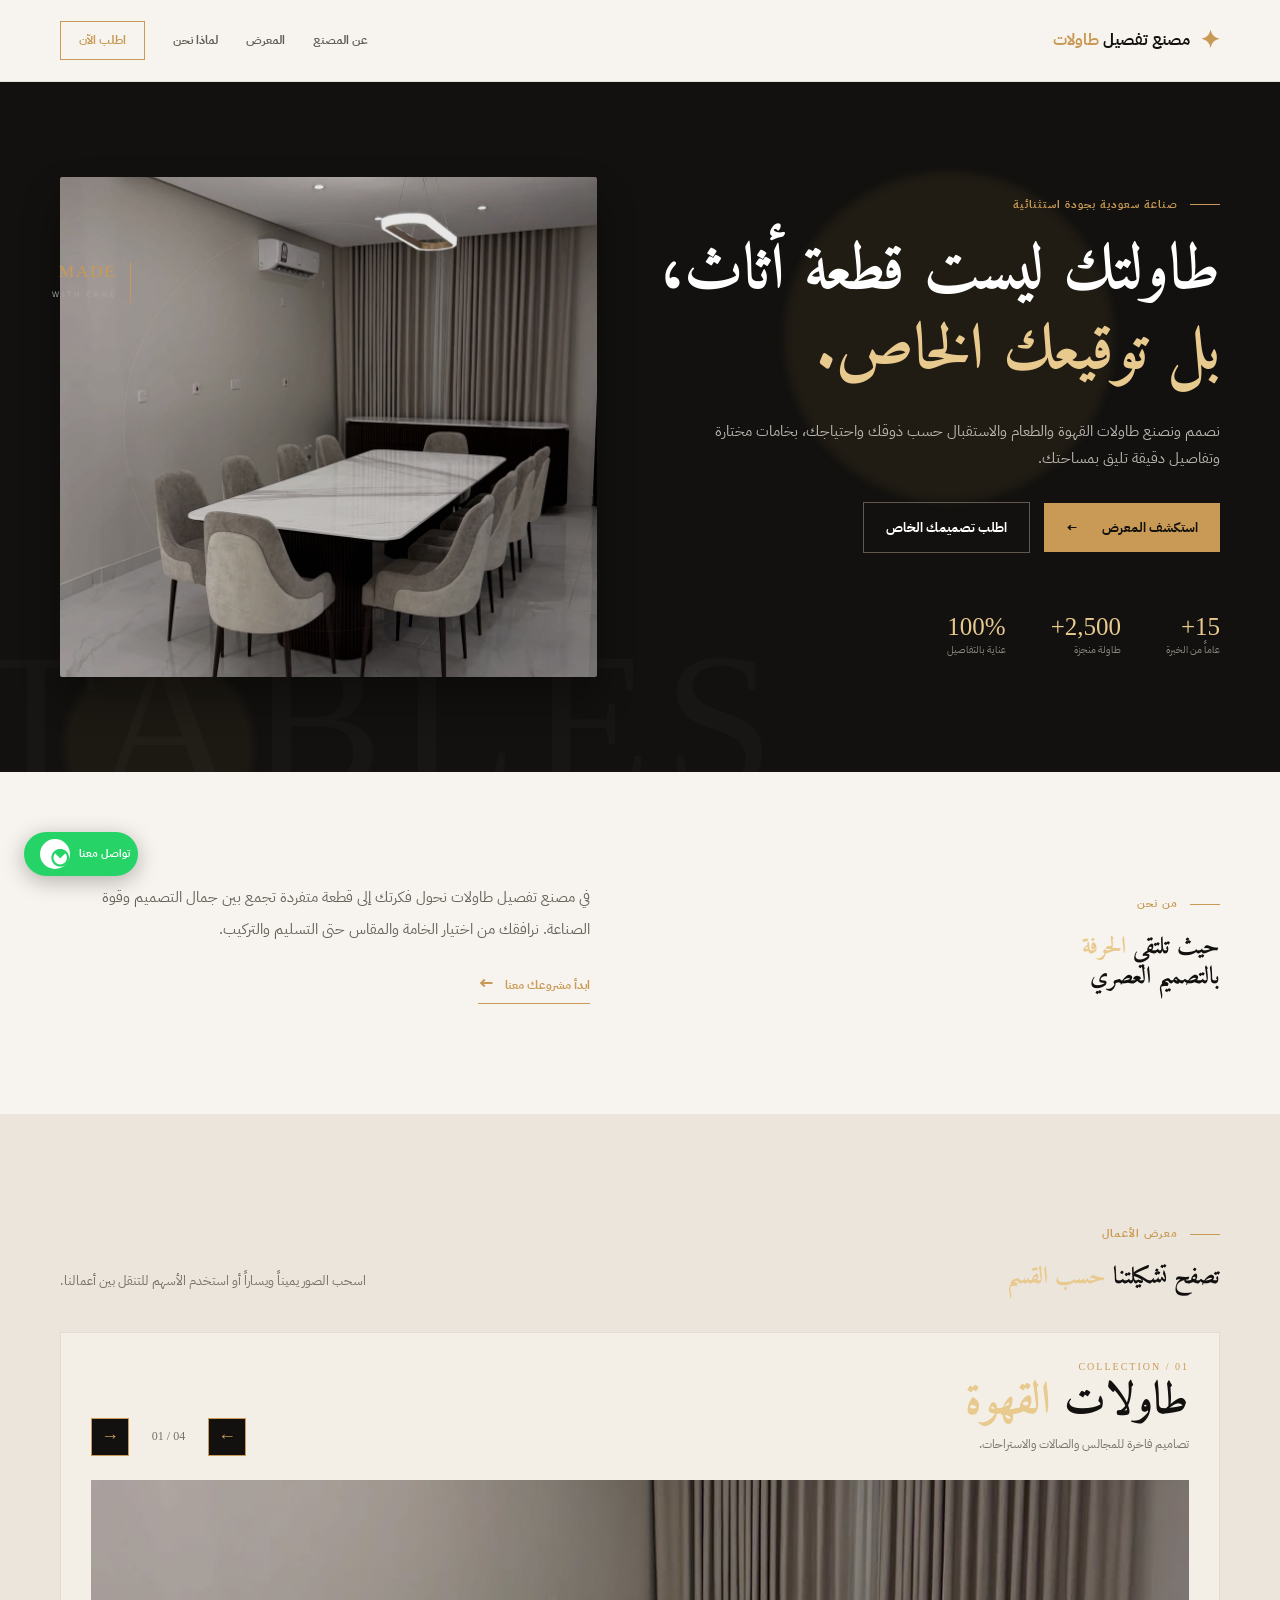
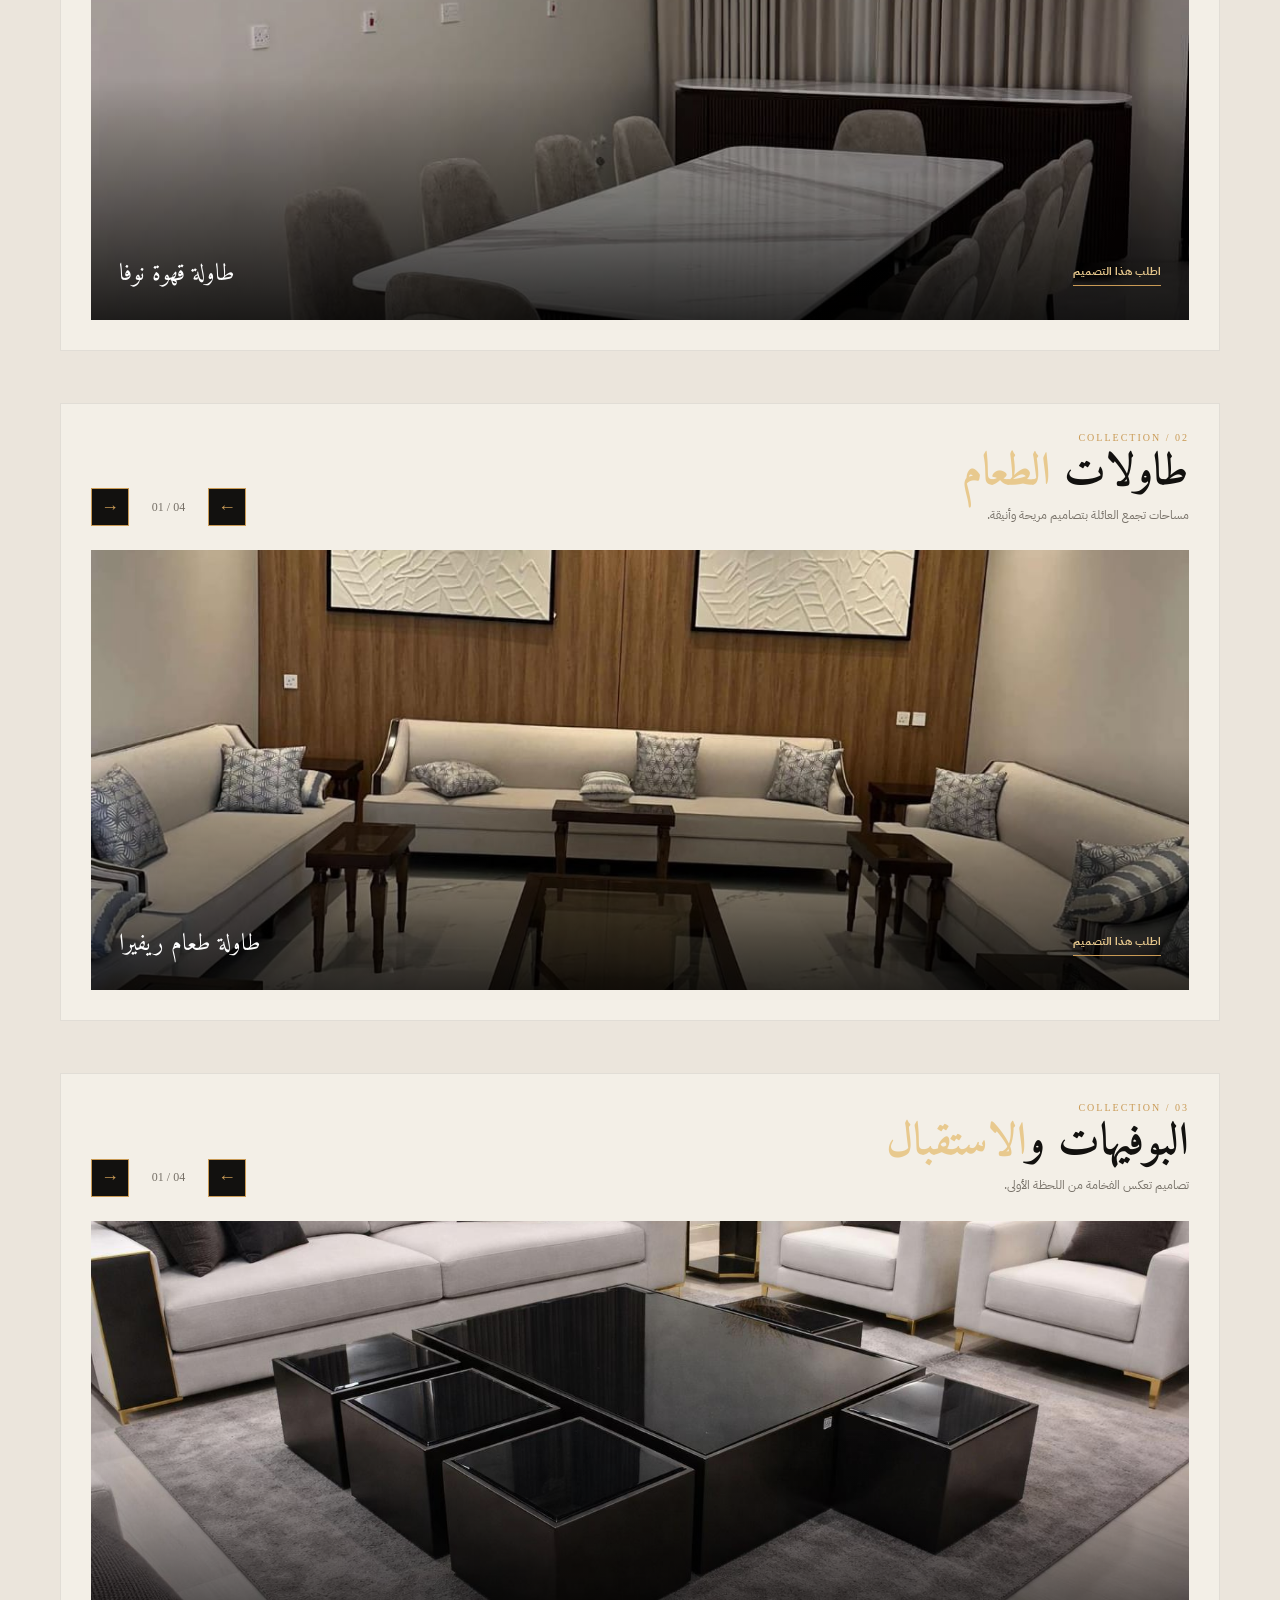
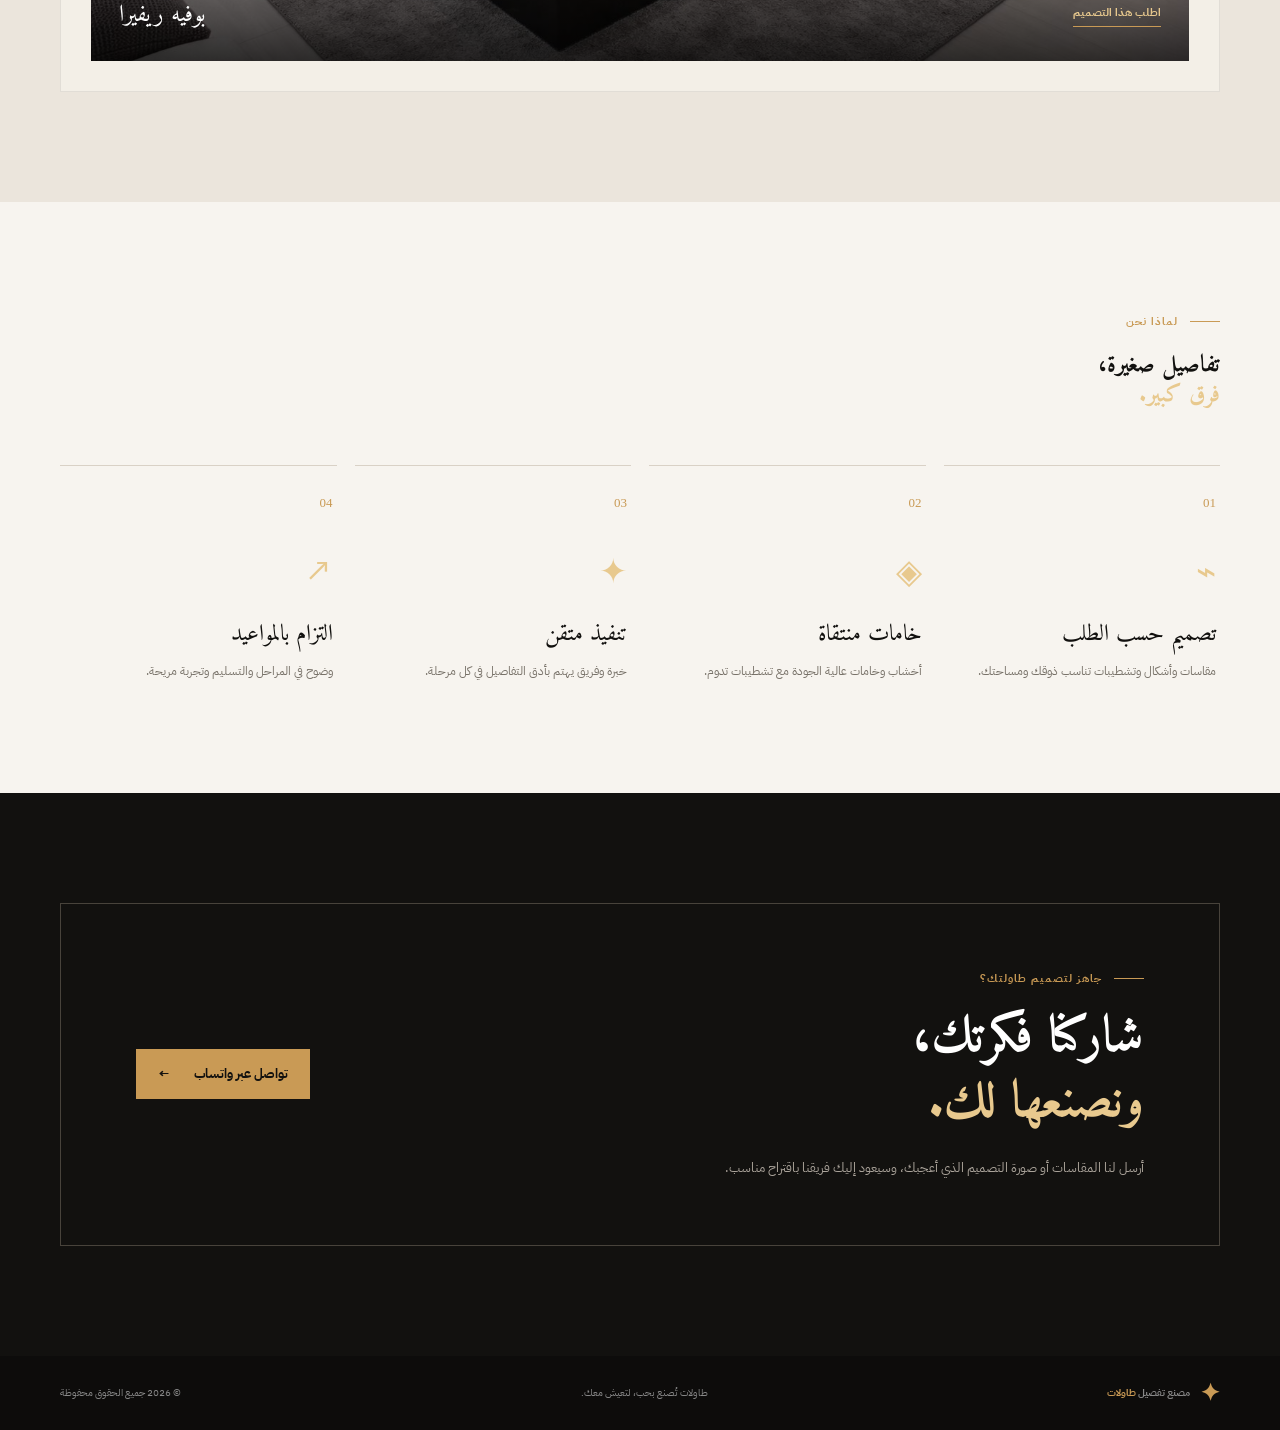
<file: index.html>
<!doctype html>
<html lang="ar" dir="rtl">
<head>
  <meta name="google-site-verification" content="-yH4Nvo3dqGiDkqc0uamx-E2-LdljgSZzGWfg2gUKzg" />
  <meta charset="UTF-8">
  <meta name="viewport" content="width=device-width, initial-scale=1.0">
  <meta name="theme-color" content="#12110f">
  <meta name="description" content="مصنع تفصيل طاولات فاخرة حسب الطلب: طاولات قهوة، طاولات طعام، وبوفيهات ومداخل بخامات عالية الجودة.">
  <meta property="og:title" content="مصنع تفصيل طاولات | معرض الأعمال">
  <meta property="og:description" content="تصفح أعمالنا عبر معارض صور متحركة لطاولات القهوة والطعام والبوفيهات والاستقبال.">
  <meta property="og:type" content="website">
  <title>مصنع تفصيل طاولات | معرض طاولات القهوة والطعام والاستقبال</title>
  <link rel="preconnect" href="https://fonts.googleapis.com"><link rel="preconnect" href="https://fonts.gstatic.com" crossorigin>
  <link href="https://fonts.googleapis.com/css2?family=Amiri:wght@400;700&family=Cairo:wght@400;500;600;700;800&family=IBM+Plex+Sans+Arabic:wght@400;500;600;700&display=swap" rel="stylesheet">
  <link rel="stylesheet" href="style.css">
  <script defer src="script.js"></script>
</head>
<body>
<header class="site-header"><div class="container nav-wrap"><a class="brand" href="#top" aria-label="مصنع تفصيل طاولات - الرئيسية"><span class="brand-mark">✦</span><span>مصنع تفصيل <b>طاولات</b></span></a><nav class="main-nav" aria-label="التنقل الرئيسي"><a href="#about">عن المصنع</a><a href="#products">المعرض</a><a href="#why-us">لماذا نحن</a><a href="#contact" class="nav-cta">اطلب الآن</a></nav><a class="mobile-order" href="#contact">اطلب الآن</a></div></header>
<main id="top">
<section class="hero"><div class="hero-glow hero-glow-right"></div><div class="hero-glow hero-glow-left"></div><div class="container hero-grid"><div class="hero-copy"><p class="eyebrow"><span></span> صناعة سعودية بجودة استثنائية</p><h1>طاولتك ليست قطعة أثاث،<br><em>بل توقيعك الخاص.</em></h1><p class="hero-description">نصمم ونصنع طاولات القهوة والطعام والاستقبال حسب ذوقك واحتياجك، بخامات مختارة وتفاصيل دقيقة تليق بمساحتك.</p><div class="hero-actions"><a class="button button-gold" href="#products">استكشف المعرض <span>←</span></a><a class="button button-outline" href="#contact">اطلب تصميمك الخاص</a></div><div class="hero-stats"><div><strong>+15</strong><span>عاماً من الخبرة</span></div><div><strong>+2,500</strong><span>طاولة منجزة</span></div><div><strong>100%</strong><span>عناية بالتفاصيل</span></div></div></div><div class="hero-visual"><div class="visual-ring"></div><span class="visual-label">MADE<br><small>WITH CARE</small></span><img src="IMG-20260922-WA0010.jpg" alt="طاولة فاخرة من أعمال مصنع تفصيل طاولات"></div></div></section>
<section class="about section" id="about"><div class="container about-grid"><div><p class="eyebrow"><span></span> من نحن</p><h2>حيث تلتقي <em>الحرفة</em><br>بالتصميم العصري</h2></div><div><p class="section-lead">في مصنع تفصيل طاولات نحول فكرتك إلى قطعة متفردة تجمع بين جمال التصميم وقوة الصناعة. نرافقك من اختيار الخامة والمقاس حتى التسليم والتركيب.</p><a class="text-link" href="#contact">ابدأ مشروعك معنا <span>←</span></a></div></div></section>
<section class="products section" id="products"><div class="container"><div class="section-heading"><div><p class="eyebrow"><span></span> معرض الأعمال</p><h2>تصفح تشكيلتنا <em>حسب القسم</em></h2></div><p class="heading-copy">اسحب الصور يميناً ويساراً أو استخدم الأسهم للتنقل بين أعمالنا.</p></div>
  <div class="gallery-sections">
    <section class="gallery-section" aria-labelledby="coffee-title"><div class="gallery-heading"><div><span class="gallery-kicker">01 / COLLECTION</span><h3 id="coffee-title">طاولات <em>القهوة</em></h3><p>تصاميم فاخرة للمجالس والصالات والاستراحات.</p></div><div class="slider-controls"><button class="slider-button" type="button" data-direction="prev" aria-label="الصورة السابقة">→</button><span class="slider-count" aria-live="polite">01 / 04</span><button class="slider-button" type="button" data-direction="next" aria-label="الصورة التالية">←</button></div></div><div class="carousel" data-carousel="coffee"><div class="carousel-track"><article class="slide"><img src="IMG-20260922-WA0010.jpg" alt="طاولة قهوة فاخرة - تصميم 1" loading="lazy"><div class="slide-caption"><b>طاولة قهوة نوفا</b><a href="https://wa.me/966532059243?text=%D9%85%D8%B1%D8%AD%D8%A8%D8%A7%D9%8B%D8%8C%20%D8%A3%D8%B1%D8%BA%D8%A8%20%D8%A8%D8%B7%D9%84%D8%A8%20%D8%B7%D8%A7%D9%88%D9%84%D8%A9%20%D9%82%D9%87%D9%88%D8%A9%20%D9%86%D9%88%D9%81%D8%A7" target="_blank" rel="noopener">اطلب هذا التصميم</a></div></article><article class="slide"><img src="IMG-20260922-WA0011.jpg" alt="طاولة قهوة فاخرة - تصميم 2" loading="lazy"><div class="slide-caption"><b>طاولة قهوة أوريانا</b><a href="https://wa.me/966532059243?text=%D9%85%D8%B1%D8%AD%D8%A8%D8%A7%D9%8B%D8%8C%20%D8%A3%D8%B1%D8%BA%D8%A8%20%D8%A8%D8%B7%D9%84%D8%A8%20%D8%B7%D8%A7%D9%88%D9%84%D8%A9%20%D9%82%D9%87%D9%88%D8%A9%20%D8%A3%D9%88%D8%B1%D9%8A%D8%A7%D9%86%D8%A7" target="_blank" rel="noopener">اطلب هذا التصميم</a></div></article><article class="slide"><img src="IMG-20260922-WA0014.jpg" alt="طاولة قهوة خشبية - تصميم 3" loading="lazy"><div class="slide-caption"><b>طاولة خشبية دافئة</b><a href="https://wa.me/966532059243?text=%D9%85%D8%B1%D8%AD%D8%A8%D8%A7%D9%8B%D8%8C%20%D8%A3%D8%B1%D8%BA%D8%A8%20%D8%A8%D8%B7%D9%84%D8%A8%20%D8%B7%D8%A7%D9%88%D9%84%D8%A9%20%D9%82%D9%87%D9%88%D8%A9%20%D8%AE%D8%B4%D8%A8%D9%8A%D8%A9" target="_blank" rel="noopener">اطلب هذا التصميم</a></div></article><article class="slide"><img src="IMG-20260922-WA0015.jpg" alt="طاولة قهوة مودرن - تصميم 4" loading="lazy"><div class="slide-caption"><b>طاولة مودرن</b><a href="https://wa.me/966532059243?text=%D9%85%D8%B1%D8%AD%D8%A8%D8%A7%D9%8B%D8%8C%20%D8%A3%D8%B1%D8%BA%D8%A8%20%D8%A8%D8%B7%D9%84%D8%A8%20%D8%B7%D8%A7%D9%88%D9%84%D8%A9%20%D9%82%D9%87%D9%88%D8%A9%20%D9%85%D9%88%D8%AF%D8%B1%D9%86" target="_blank" rel="noopener">اطلب هذا التصميم</a></div></article></div></div></section>
    <section class="gallery-section" aria-labelledby="dining-title"><div class="gallery-heading"><div><span class="gallery-kicker">02 / COLLECTION</span><h3 id="dining-title">طاولات <em>الطعام</em></h3><p>مساحات تجمع العائلة بتصاميم مريحة وأنيقة.</p></div><div class="slider-controls"><button class="slider-button" type="button" data-direction="prev" aria-label="الصورة السابقة">→</button><span class="slider-count" aria-live="polite">01 / 04</span><button class="slider-button" type="button" data-direction="next" aria-label="الصورة التالية">←</button></div></div><div class="carousel" data-carousel="dining"><div class="carousel-track"><article class="slide"><img src="IMG-20260922-WA0016.jpg" alt="طاولة طعام فاخرة - تصميم 1" loading="lazy"><div class="slide-caption"><b>طاولة طعام ريفيرا</b><a href="https://wa.me/966532059243?text=%D9%85%D8%B1%D8%AD%D8%A8%D8%A7%D9%8B%D8%8C%20%D8%A3%D8%B1%D8%BA%D8%A8%20%D8%A8%D8%B7%D9%84%D8%A8%20%D8%B7%D8%A7%D9%88%D9%84%D8%A9%20%D8%B7%D8%B9%D8%A7%D9%85%20%D8%B1%D9%8A%D9%81%D9%8A%D8%B1%D8%A7" target="_blank" rel="noopener">اطلب هذا التصميم</a></div></article><article class="slide"><img src="IMG-20260922-WA0017.jpg" alt="طاولة طعام فاخرة - تصميم 2" loading="lazy"><div class="slide-caption"><b>طاولة طعام كلاسيكية</b><a href="https://wa.me/966532059243?text=%D8%B7%D9%84%D8%A8%20%D8%B7%D8%A7%D9%88%D9%84%D8%A9%20%D8%B7%D8%B9%D8%A7%D9%85%20%D9%83%D9%84%D8%A7%D8%B3%D9%8A%D9%83%D9%8A%D8%A9" target="_blank" rel="noopener">اطلب هذا التصميم</a></div></article><article class="slide"><img src="IMG-20260922-WA0018.jpg" alt="طاولة طعام فاخرة - تصميم 3" loading="lazy"><div class="slide-caption"><b>طاولة طعام عائلية</b><a href="https://wa.me/966532059243?text=%D8%B7%D9%84%D8%A8%20%D8%B7%D8%A7%D9%88%D9%84%D8%A9%20%D8%B7%D8%B9%D8%A7%D9%85%20%D8%B9%D8%A7%D8%A6%D9%84%D9%8A%D8%A9" target="_blank" rel="noopener">اطلب هذا التصميم</a></div></article><article class="slide"><img src="IMG-20260922-WA0019.jpg" alt="طاولة طعام فاخرة - تصميم 4" loading="lazy"><div class="slide-caption"><b>تصميم طعام خاص</b><a href="https://wa.me/966532059243?text=%D8%B7%D9%84%D8%A8%20%D8%AA%D8%B5%D9%85%D9%8A%D9%85%20%D8%B7%D8%A7%D9%88%D9%84%D8%A9%20%D8%B7%D8%B9%D8%A7%D9%85%20%D8%AE%D8%A7%D8%B5" target="_blank" rel="noopener">اطلب هذا التصميم</a></div></article></div></div></section>
    <section class="gallery-section" aria-labelledby="buffet-title"><div class="gallery-heading"><div><span class="gallery-kicker">03 / COLLECTION</span><h3 id="buffet-title">البوفيهات و<span>الاستقبال</span></h3><p>تصاميم تعكس الفخامة من اللحظة الأولى.</p></div><div class="slider-controls"><button class="slider-button" type="button" data-direction="prev" aria-label="الصورة السابقة">→</button><span class="slider-count" aria-live="polite">01 / 04</span><button class="slider-button" type="button" data-direction="next" aria-label="الصورة التالية">←</button></div></div><div class="carousel" data-carousel="buffet"><div class="carousel-track"><article class="slide"><img src="IMG-20260922-WA0020.jpg" alt="بوفيه فاخر - تصميم 1" loading="lazy"><div class="slide-caption"><b>بوفيه ريفيرا</b><a href="https://wa.me/966532059243?text=%D8%B7%D9%84%D8%A8%20%D8%A8%D9%88%D9%81%D9%8A%D9%87%20%D8%B1%D9%8A%D9%81%D9%8A%D8%B1%D8%A7" target="_blank" rel="noopener">اطلب هذا التصميم</a></div></article><article class="slide"><img src="IMG-20260922-WA0021.jpg" alt="طاولة استقبال فاخرة - تصميم 2" loading="lazy"><div class="slide-caption"><b>استقبال فخم</b><a href="https://wa.me/966532059243?text=%D8%B7%D9%84%D8%A8%20%D8%B7%D8%A7%D9%88%D9%84%D8%A9%20%D8%A7%D8%B3%D8%AA%D9%82%D8%A8%D8%A7%D9%84%20%D9%81%D8%AE%D9%85" target="_blank" rel="noopener">اطلب هذا التصميم</a></div></article><article class="slide"><img src="IMG-20260922-WA0023.jpg" alt="بوفيه مدخل فاخر - تصميم 3" loading="lazy"><div class="slide-caption"><b>بوفيه المدخل</b><a href="https://wa.me/966532059243?text=%D8%B7%D9%84%D8%A8%20%D8%A8%D9%88%D9%81%D9%8A%D9%87%20%D9%85%D8%AF%D8%AE%D9%84" target="_blank" rel="noopener">اطلب هذا التصميم</a></div></article><article class="slide"><img src="IMG-20260922-WA0013.jpg" alt="طاولة استقبال حسب الطلب - تصميم 4" loading="lazy"><div class="slide-caption"><b>استقبال حسب الطلب</b><a href="https://wa.me/966532059243?text=%D8%B7%D9%84%D8%A8%20%D8%B7%D8%A7%D9%88%D9%84%D8%A9%20%D8%A7%D8%B3%D8%AA%D9%82%D8%A8%D8%A7%D9%84%20%D8%AE%D8%A7%D8%B5%D8%A9" target="_blank" rel="noopener">اطلب هذا التصميم</a></div></article></div></div></section>
  </div>
</div></section>
<section class="why section" id="why-us"><div class="container"><div class="section-heading"><div><p class="eyebrow"><span></span> لماذا نحن</p><h2>تفاصيل صغيرة،<br><em>فرق كبير.</em></h2></div></div><div class="benefits"><article><b>01</b><span>⌁</span><h3>تصميم حسب الطلب</h3><p>مقاسات وأشكال وتشطيبات تناسب ذوقك ومساحتك.</p></article><article><b>02</b><span>◈</span><h3>خامات منتقاة</h3><p>أخشاب وخامات عالية الجودة مع تشطيبات تدوم.</p></article><article><b>03</b><span>✦</span><h3>تنفيذ متقن</h3><p>خبرة وفريق يهتم بأدق التفاصيل في كل مرحلة.</p></article><article><b>04</b><span>↗</span><h3>التزام بالمواعيد</h3><p>وضوح في المراحل والتسليم وتجربة مريحة.</p></article></div></div></section>
<section class="contact section" id="contact"><div class="container contact-box"><div><p class="eyebrow"><span></span> جاهز لتصميم طاولتك؟</p><h2>شاركنا فكرتك،<br><em>ونصنعها لك.</em></h2><p>أرسل لنا المقاسات أو صورة التصميم الذي أعجبك، وسيعود إليك فريقنا باقتراح مناسب.</p></div><a class="button button-gold" href="https://wa.me/966532059243?text=%D9%85%D8%B1%D8%AD%D8%A8%D8%A7%D9%8B%D8%8C%20%D8%A3%D8%B1%D8%BA%D8%A8%20%D8%A8%D8%AA%D9%81%D8%B5%D9%8A%D9%84%20%D8%B7%D8%A7%D9%88%D9%84%D8%A9" target="_blank" rel="noopener">تواصل عبر واتساب <span>←</span></a></div></section>
</main>
<footer><div class="container footer-wrap"><a class="brand" href="#top"><span class="brand-mark">✦</span><span>مصنع تفصيل <b>طاولات</b></span></a><p>طاولات تُصنع بحب، لتعيش معك.</p><span>© 2026 جميع الحقوق محفوظة</span></div></footer>
<a class="whatsapp-float" href="https://wa.me/966532059243?text=%D9%85%D8%B1%D8%AD%D8%A8%D8%A7%D9%8B%D8%8C%20%D8%A3%D8%B1%D8%BA%D8%A8%20%D8%A8%D8%A7%D9%84%D8%A7%D8%B3%D8%AA%D9%81%D8%B3%D8%A7%D8%B1%20%D8%B9%D9%86%20%D8%AA%D9%81%D8%B5%D9%8A%D9%84%20%D8%B7%D8%A7%D9%88%D9%84%D8%A9" target="_blank" rel="noopener" aria-label="تواصل معنا عبر واتساب"><span>تواصل معنا</span><strong>◔</strong></a>
</body></html>
</file>
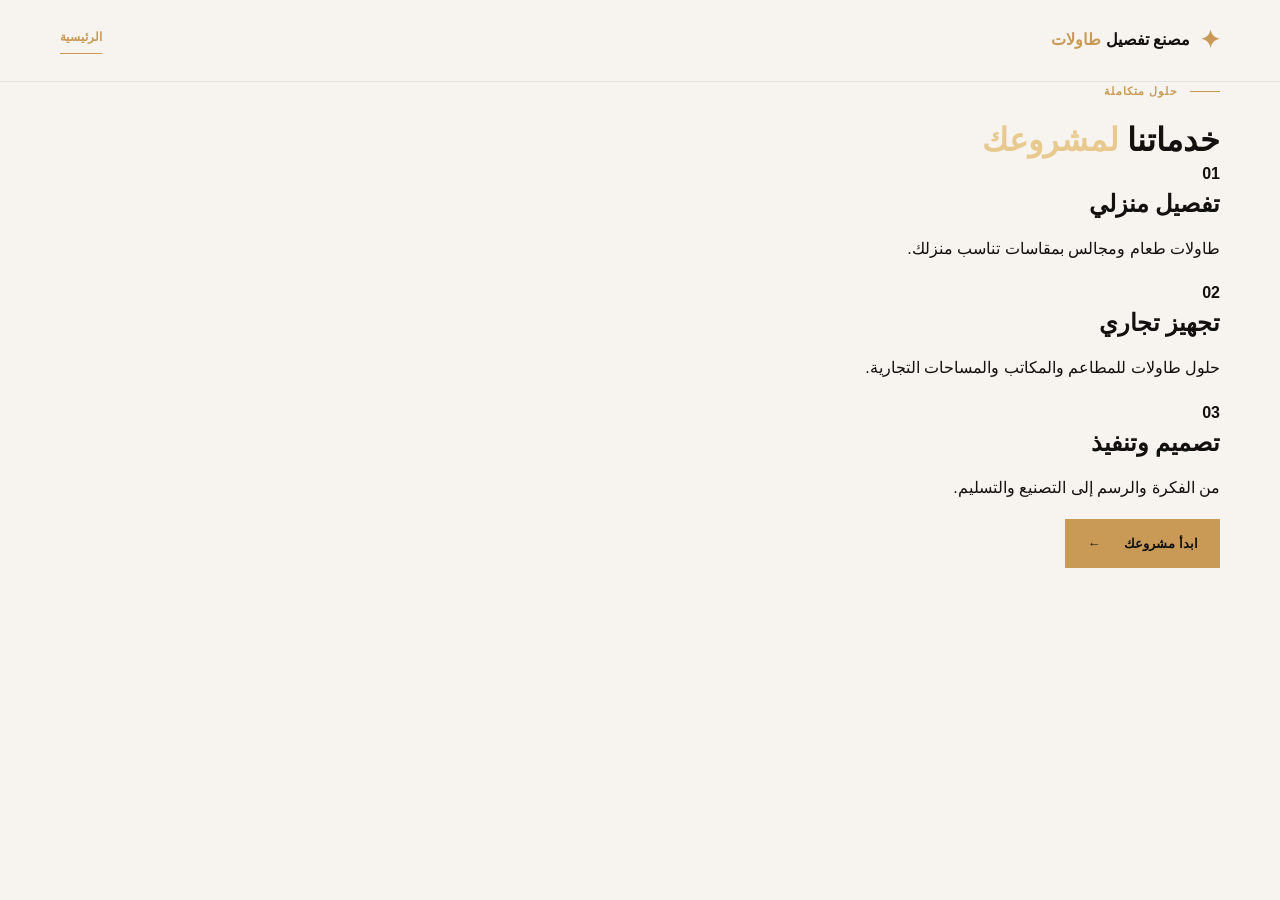
<file: apps.html>
<!doctype html><html lang="ar" dir="rtl"><head><meta charset="UTF-8"><meta name="viewport" content="width=device-width,initial-scale=1"><title>خدماتنا | مصنع تفصيل طاولات</title><link rel="stylesheet" href="style.css"></head><body><header class="site-header"><div class="container nav-wrap"><a class="brand" href="index.html"><span class="brand-mark">✦</span><span>مصنع تفصيل <b>طاولات</b></span></a><a class="text-link" href="index.html">الرئيسية</a></div></header><main class="apps-page"><div class="container"><p class="eyebrow"><span></span> حلول متكاملة</p><h1>خدماتنا <em>لمشروعك</em></h1><div class="service-list"><article><b>01</b><h2>تفصيل منزلي</h2><p>طاولات طعام ومجالس بمقاسات تناسب منزلك.</p></article><article><b>02</b><h2>تجهيز تجاري</h2><p>حلول طاولات للمطاعم والمكاتب والمساحات التجارية.</p></article><article><b>03</b><h2>تصميم وتنفيذ</h2><p>من الفكرة والرسم إلى التصنيع والتسليم.</p></article></div><a class="button button-gold" href="order.html">ابدأ مشروعك <span>←</span></a></div></main></body></html>
</file>
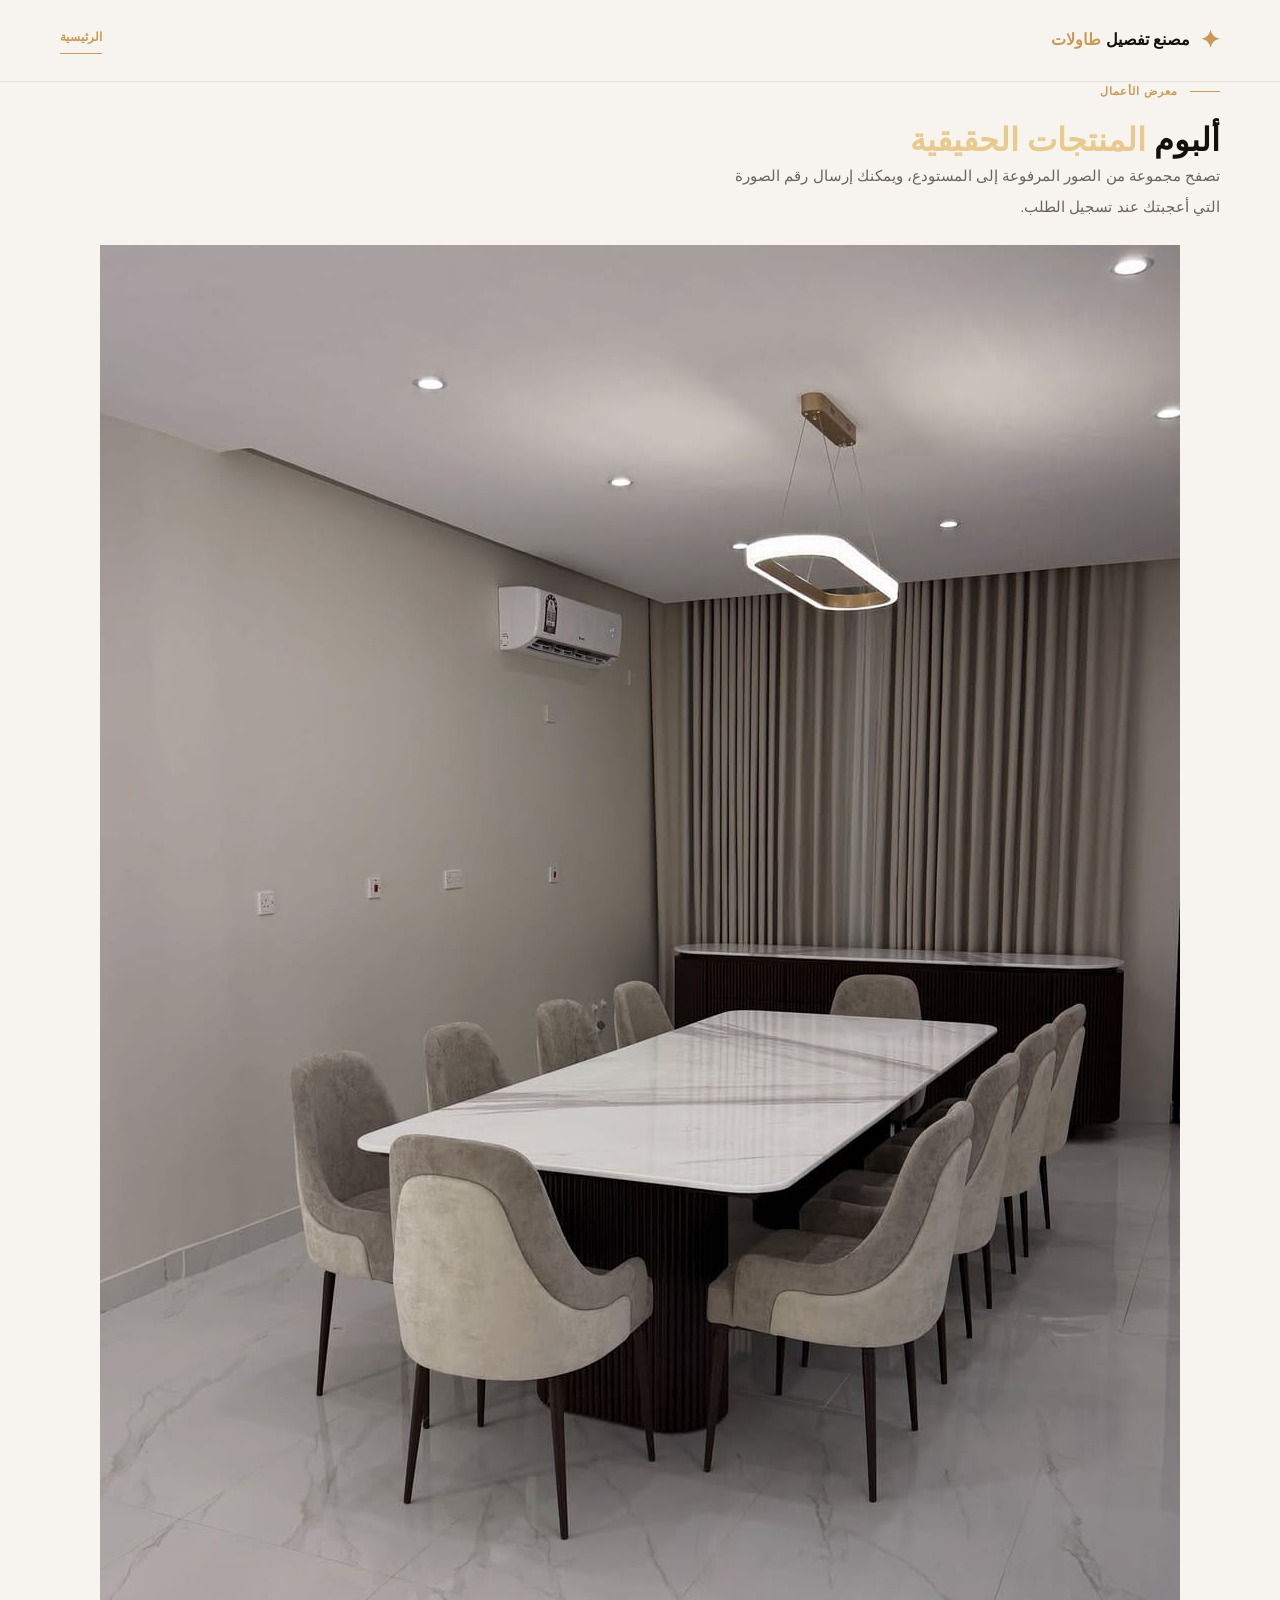
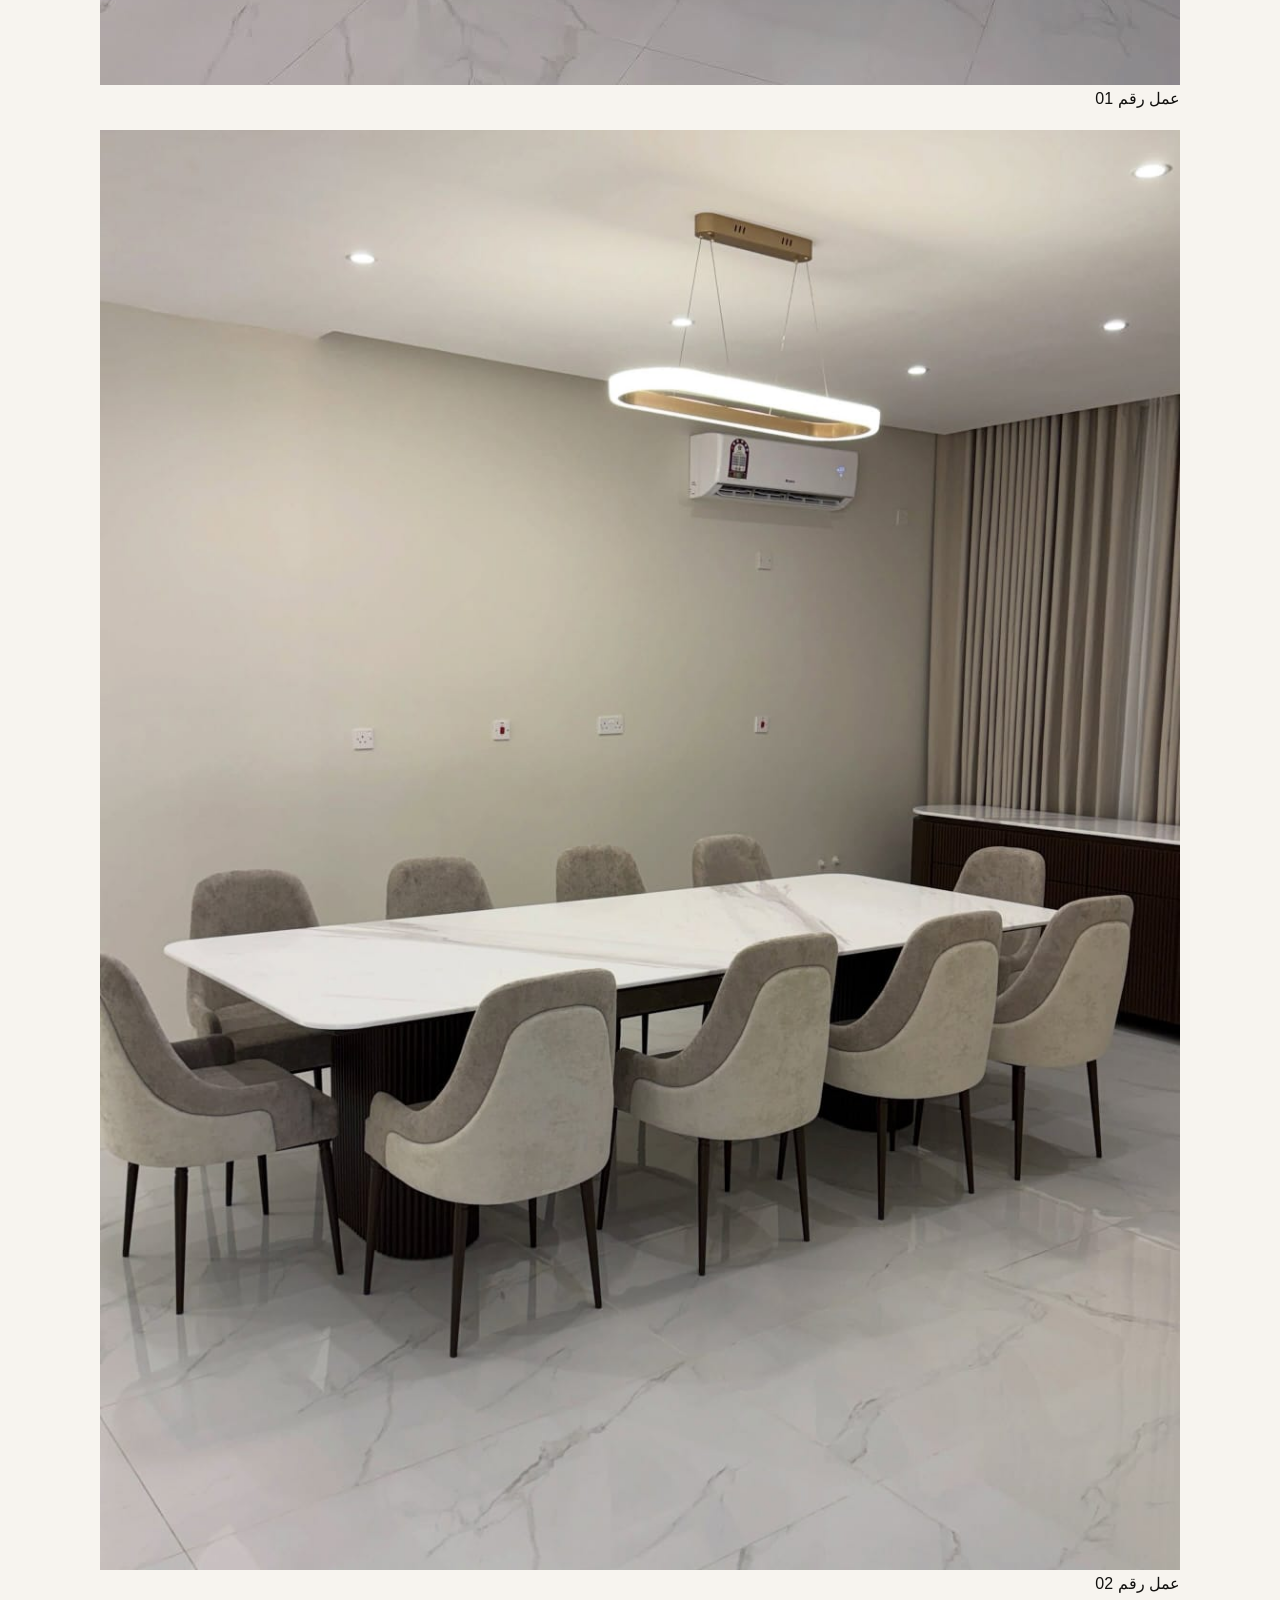
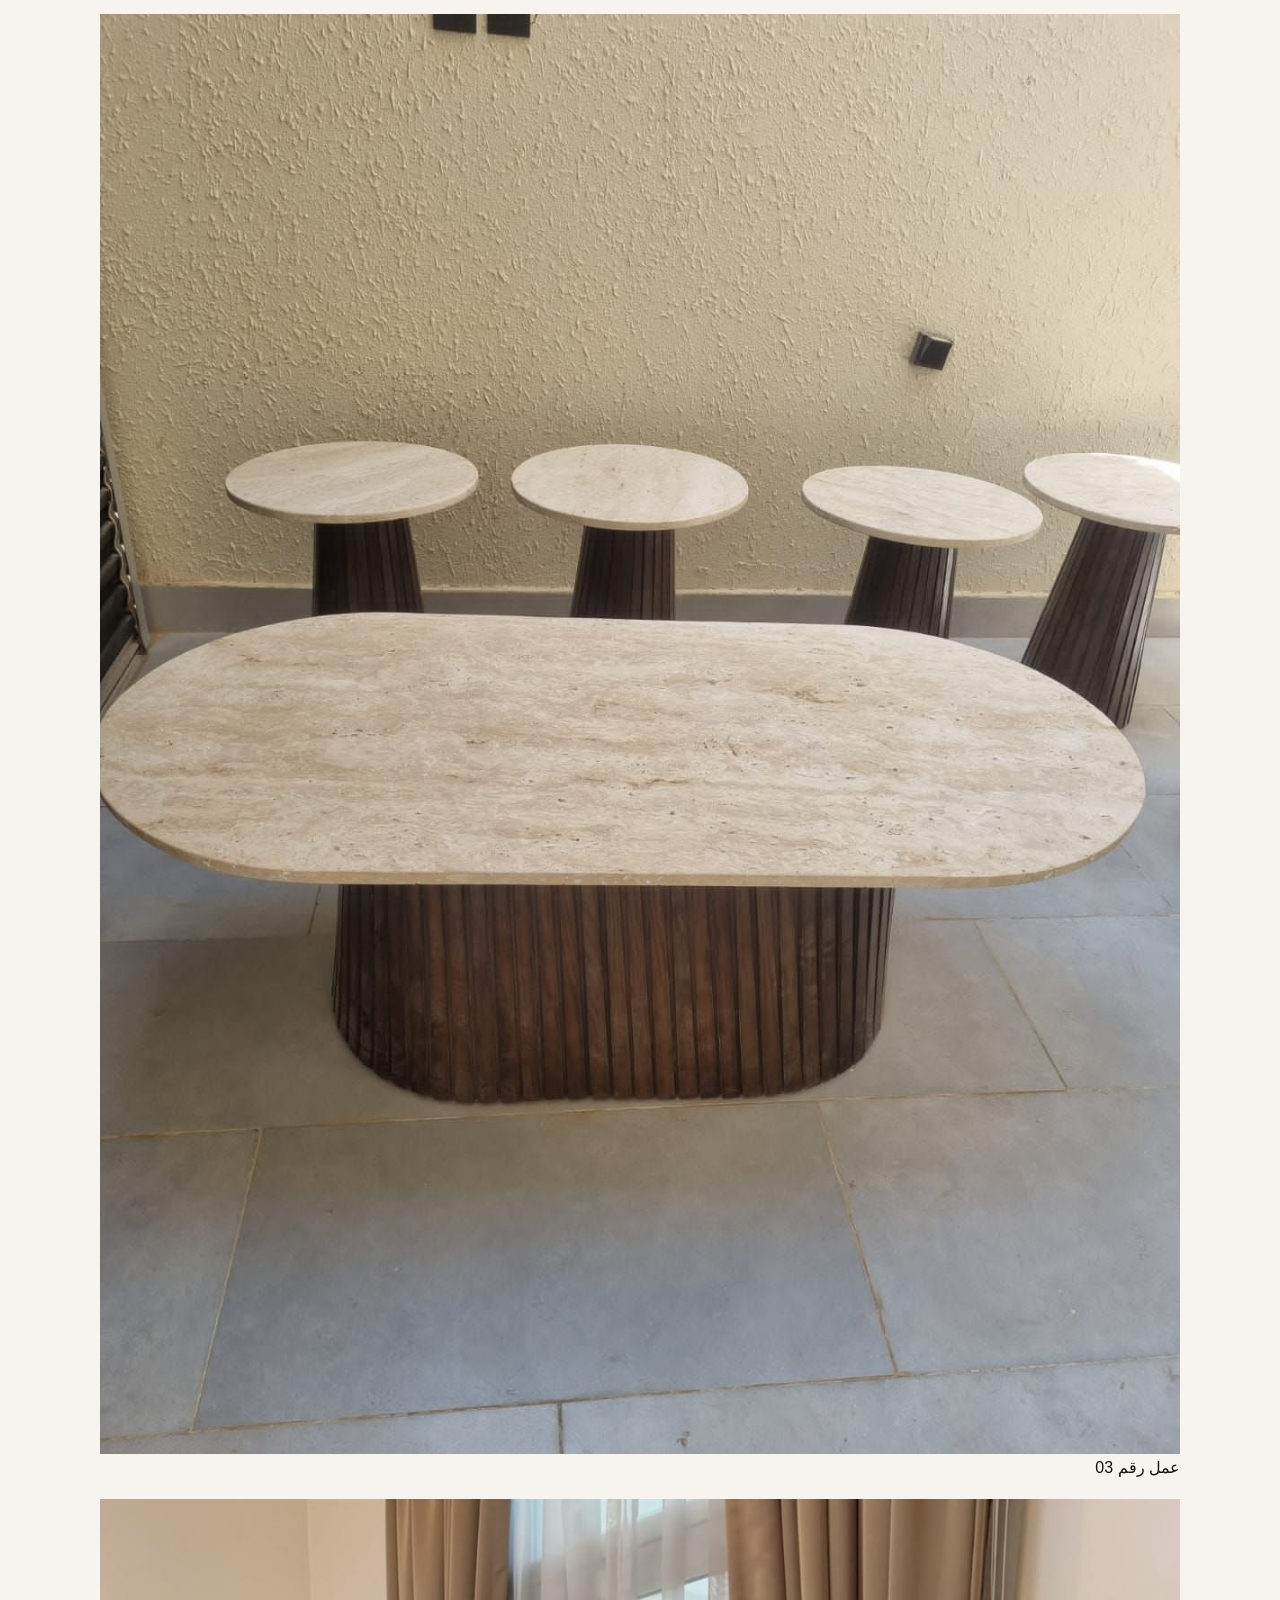
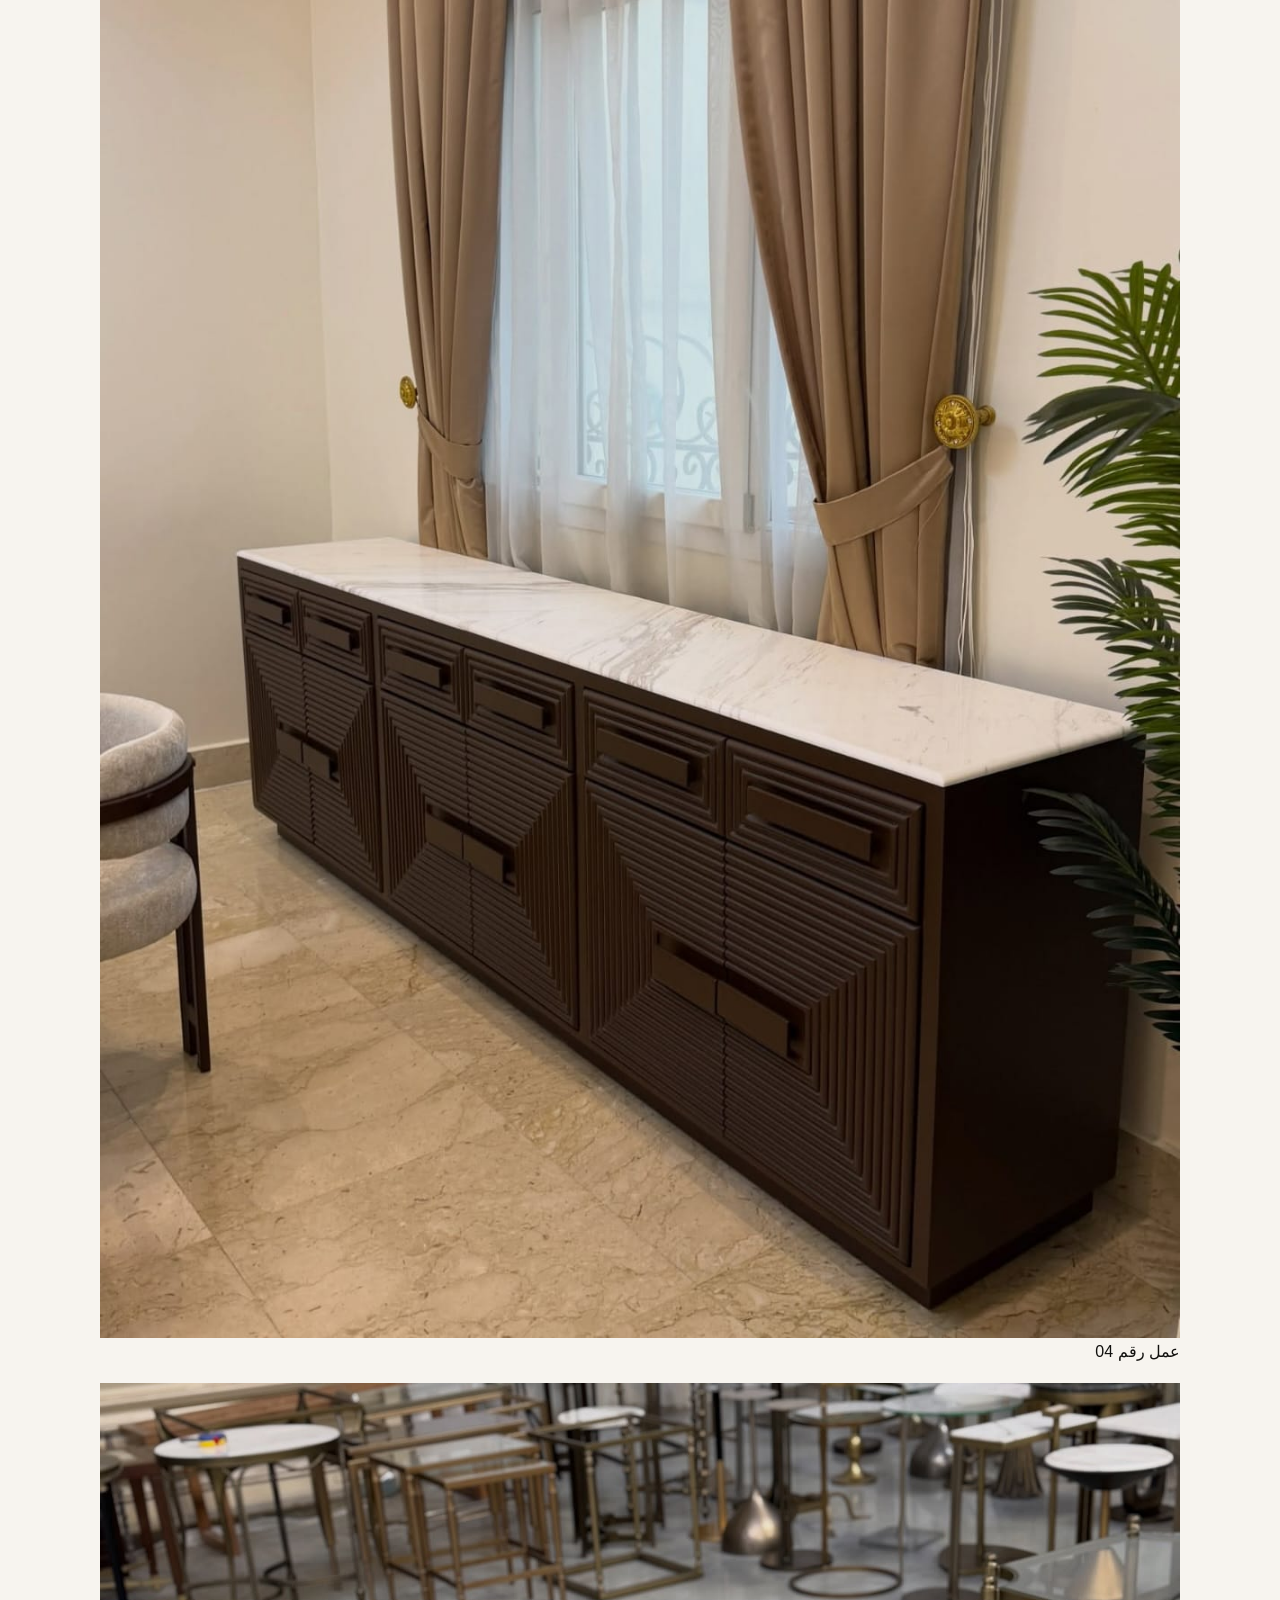
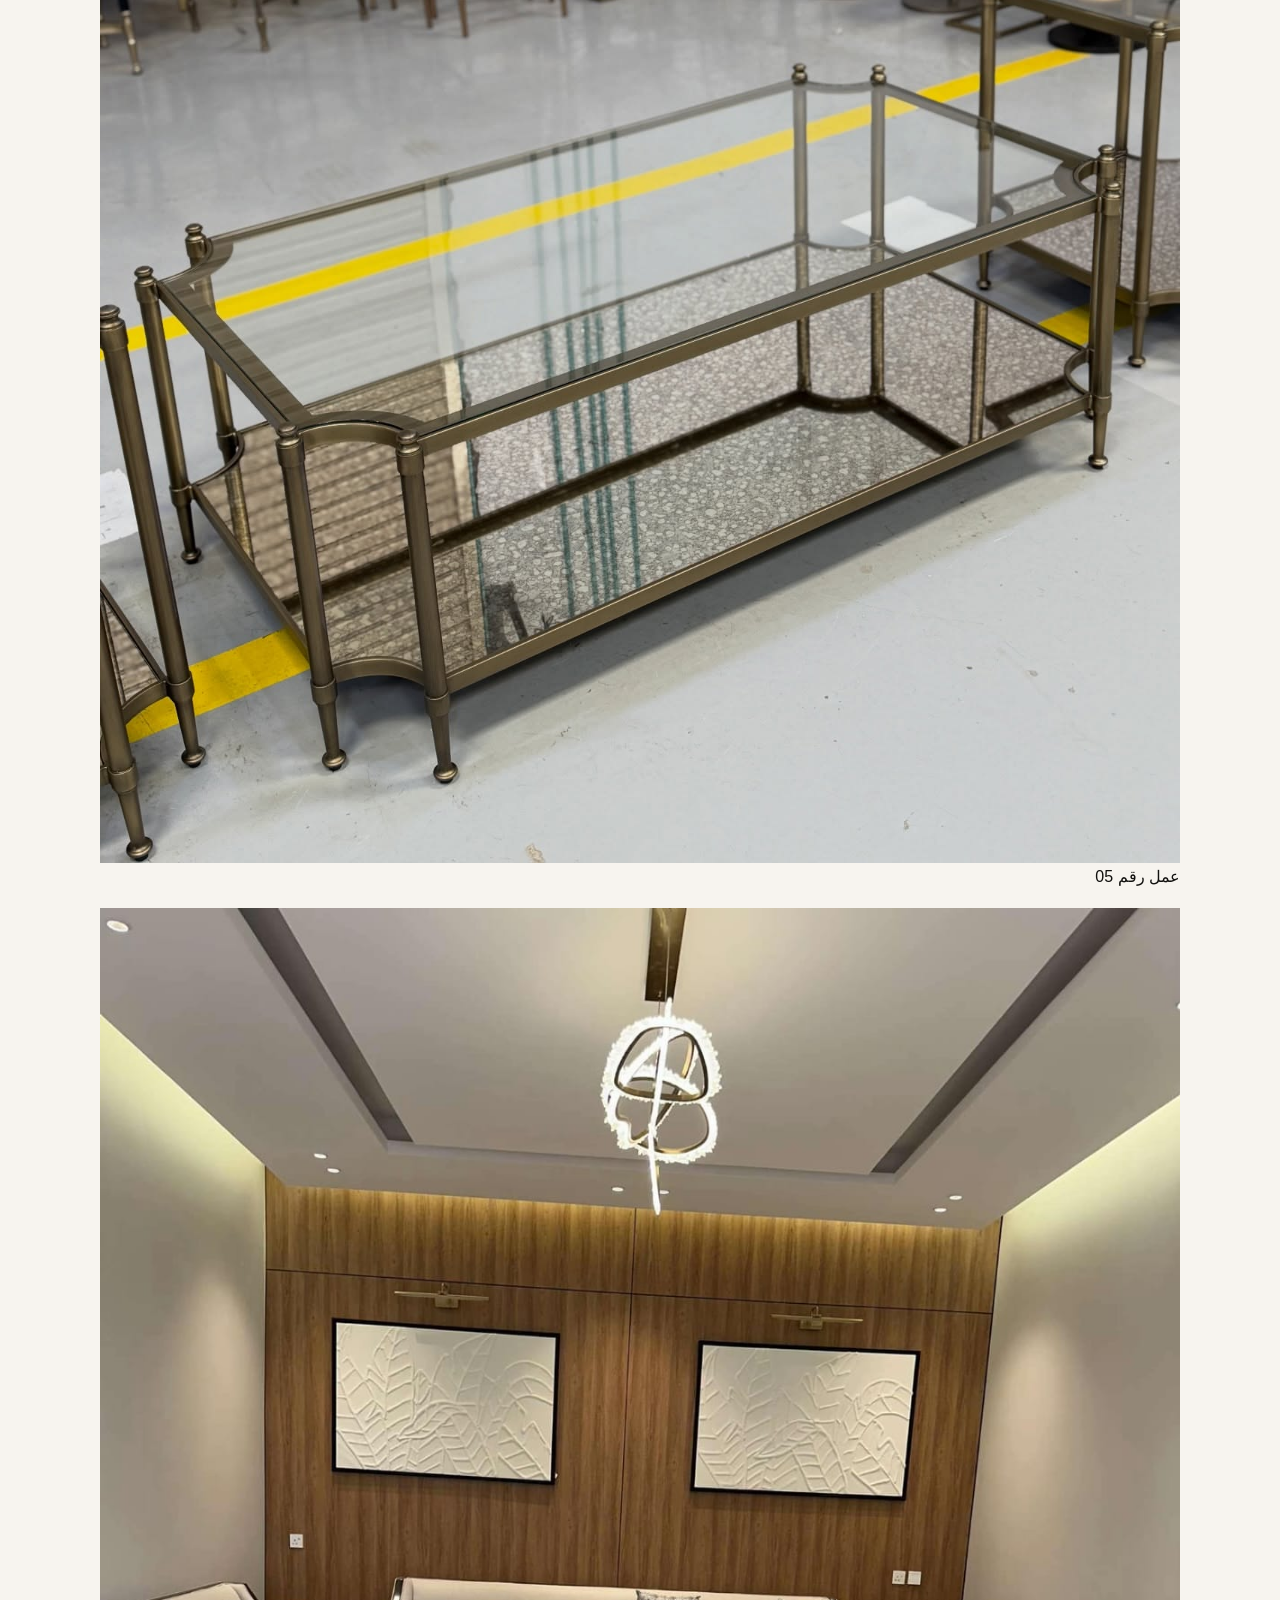
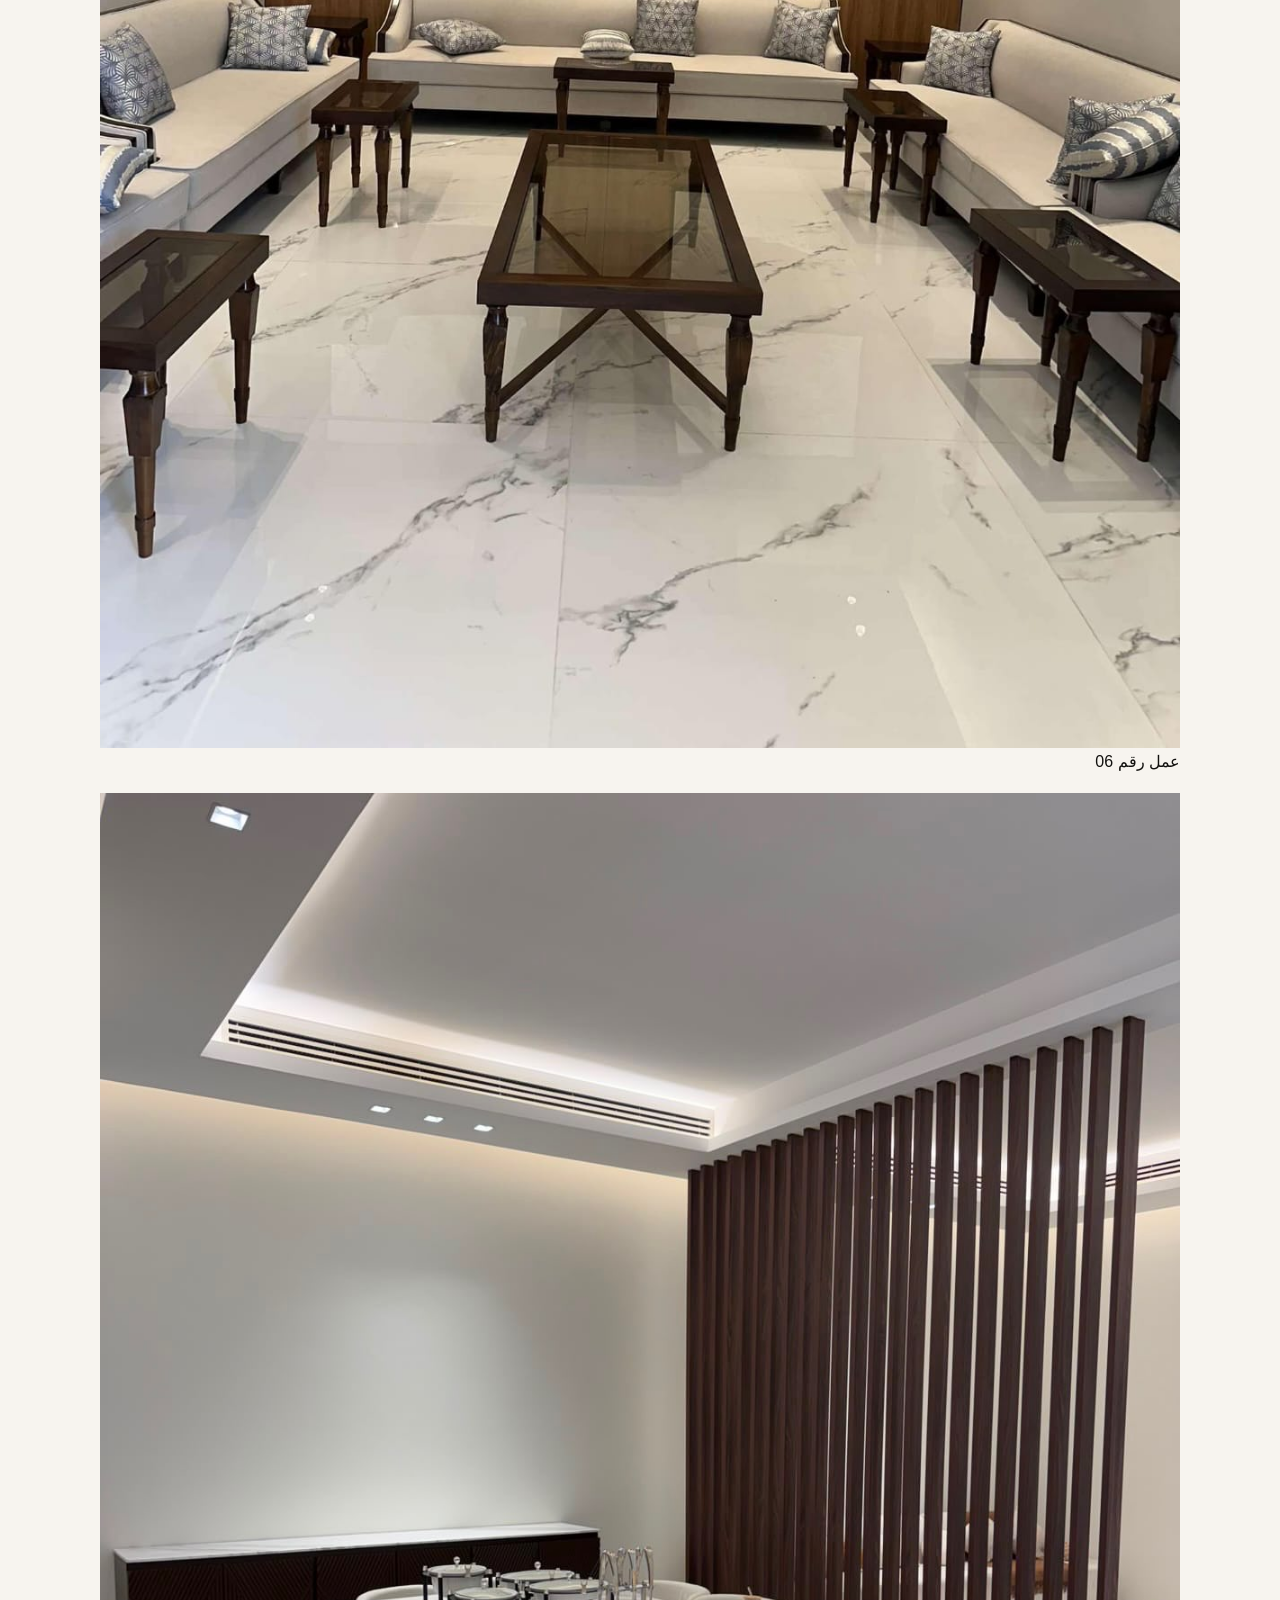
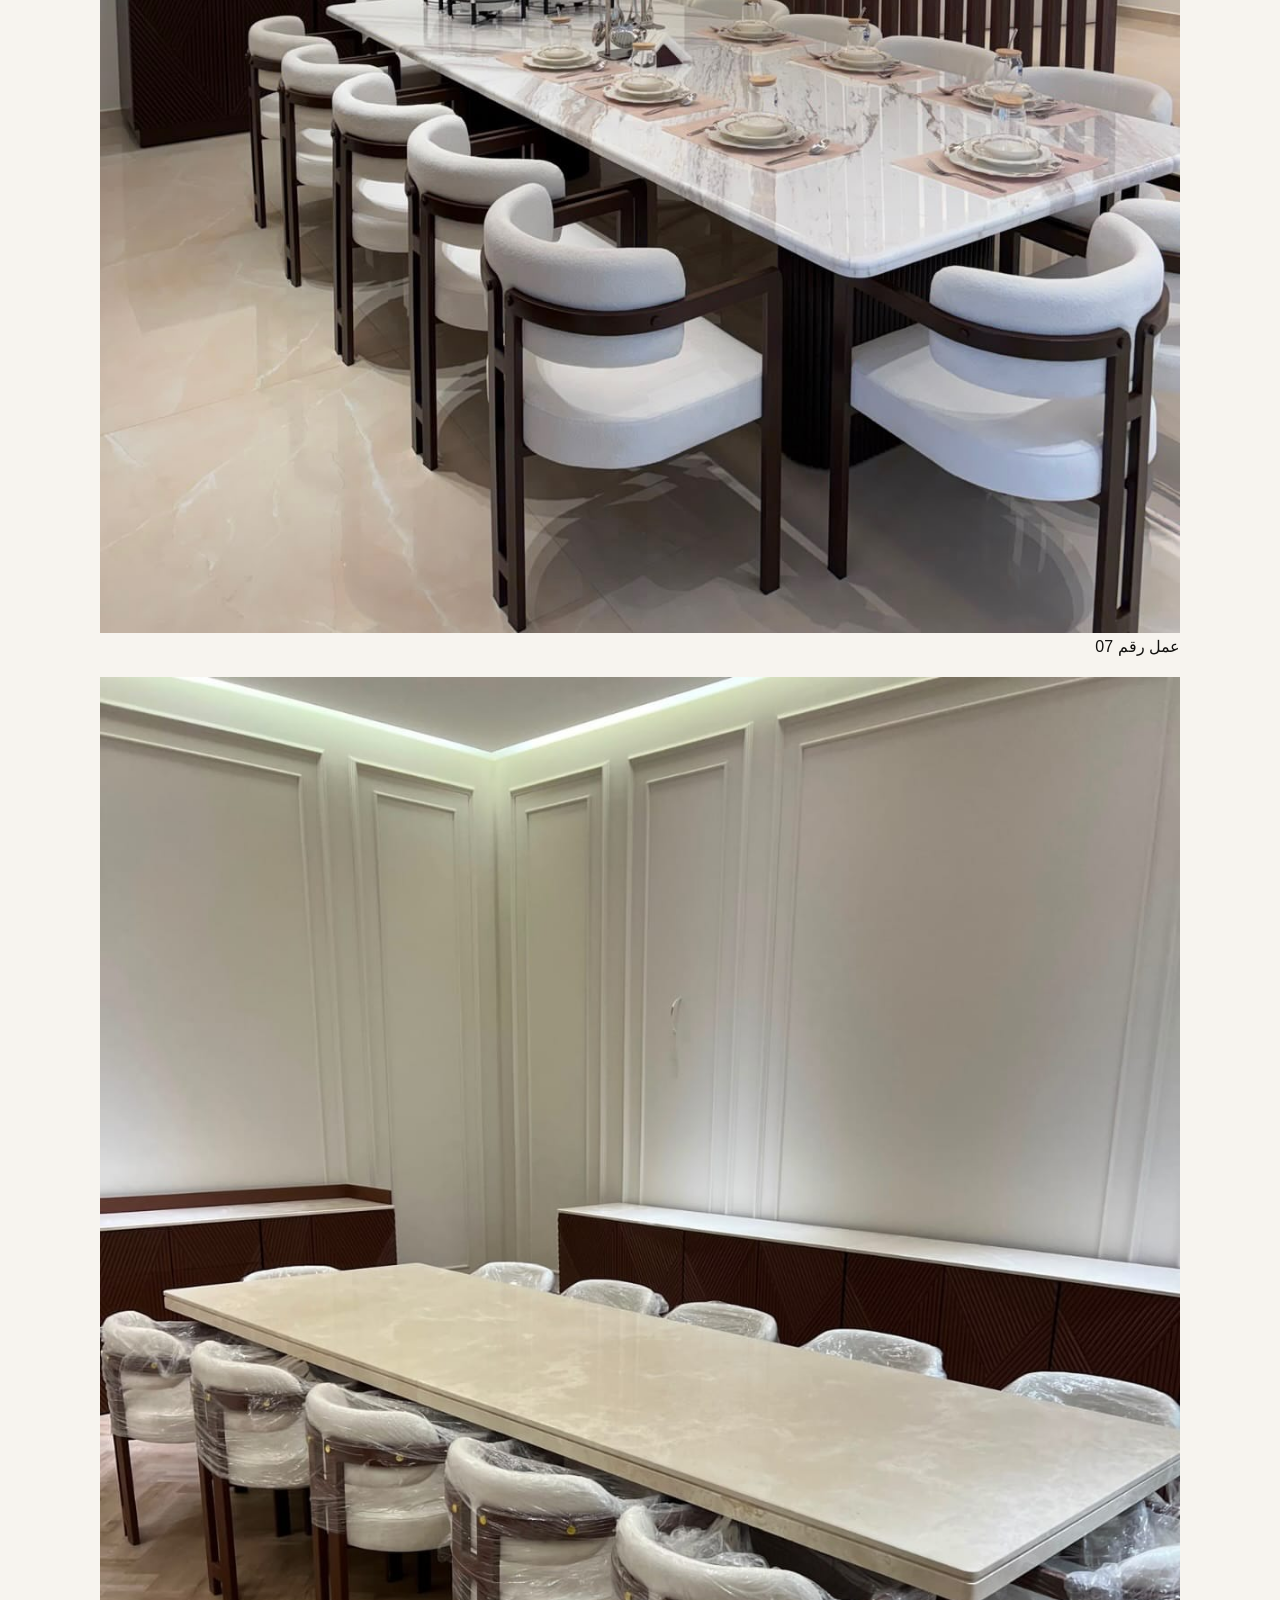
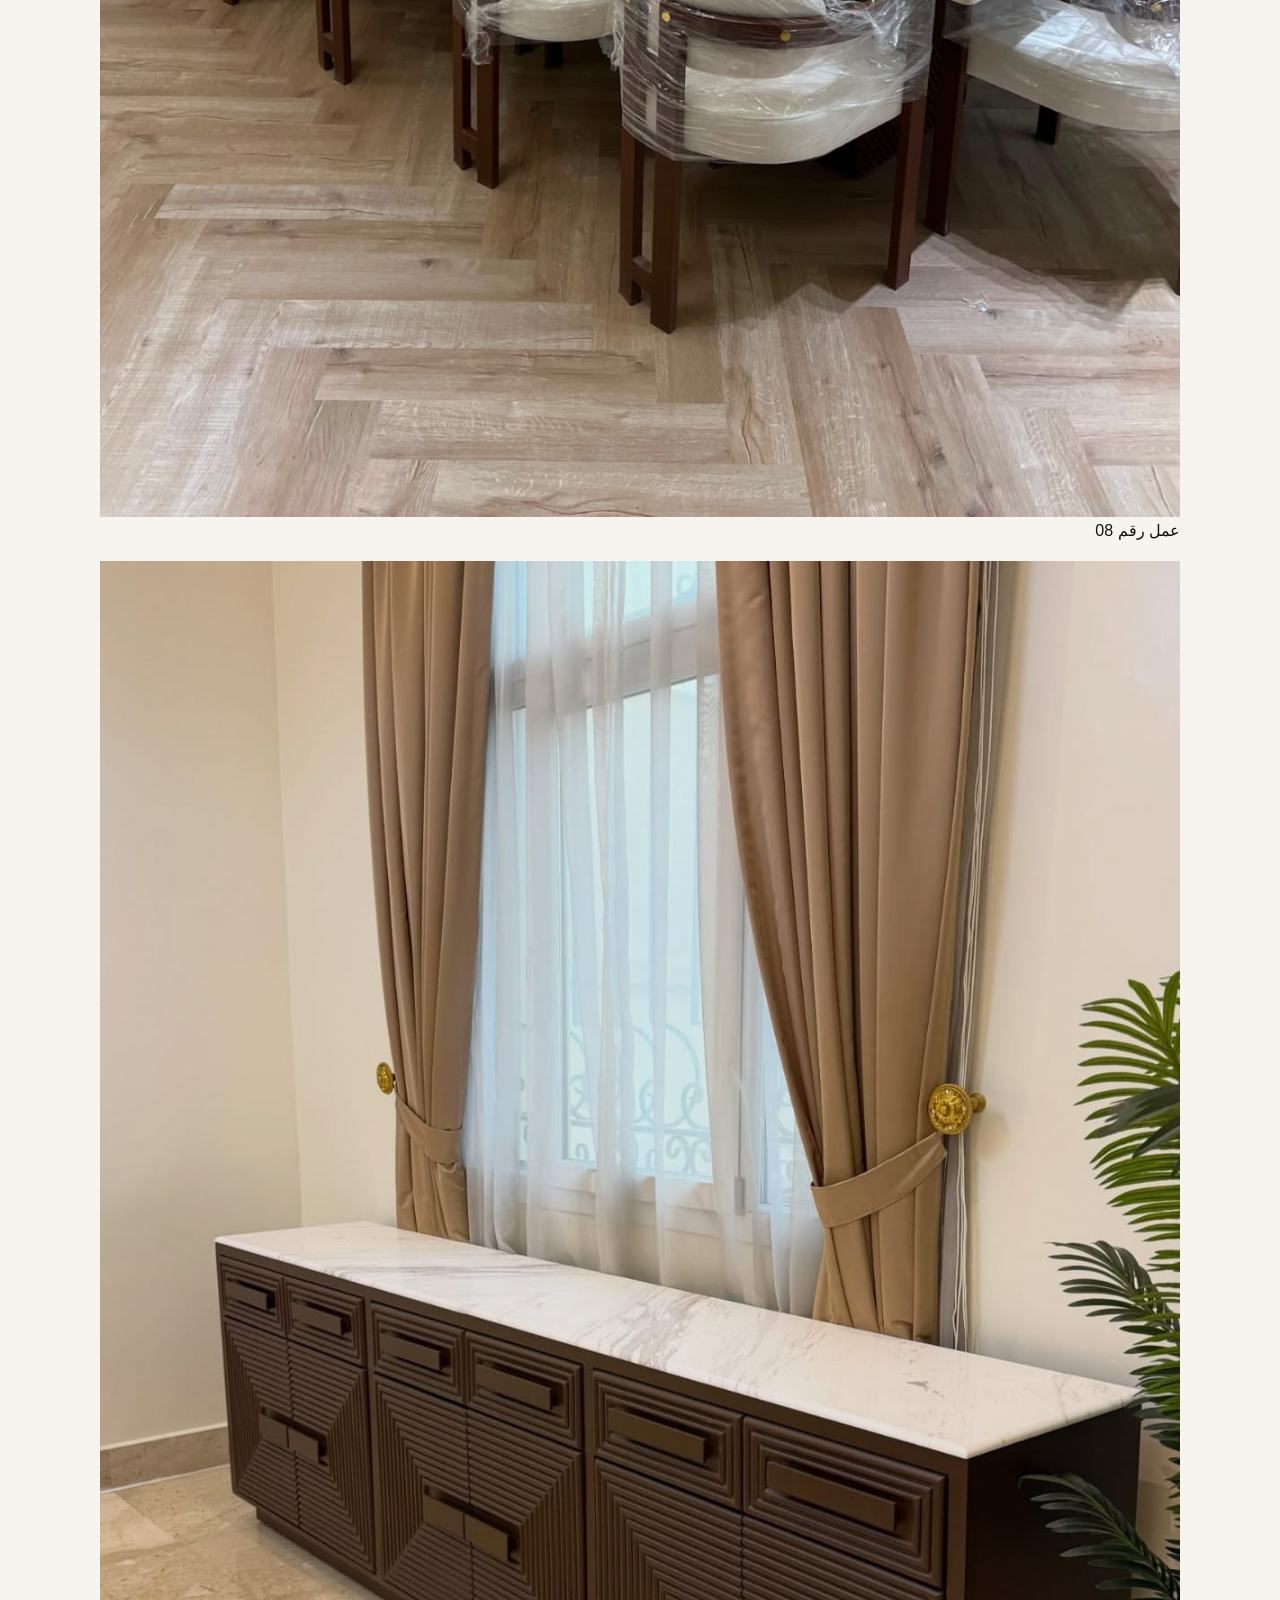
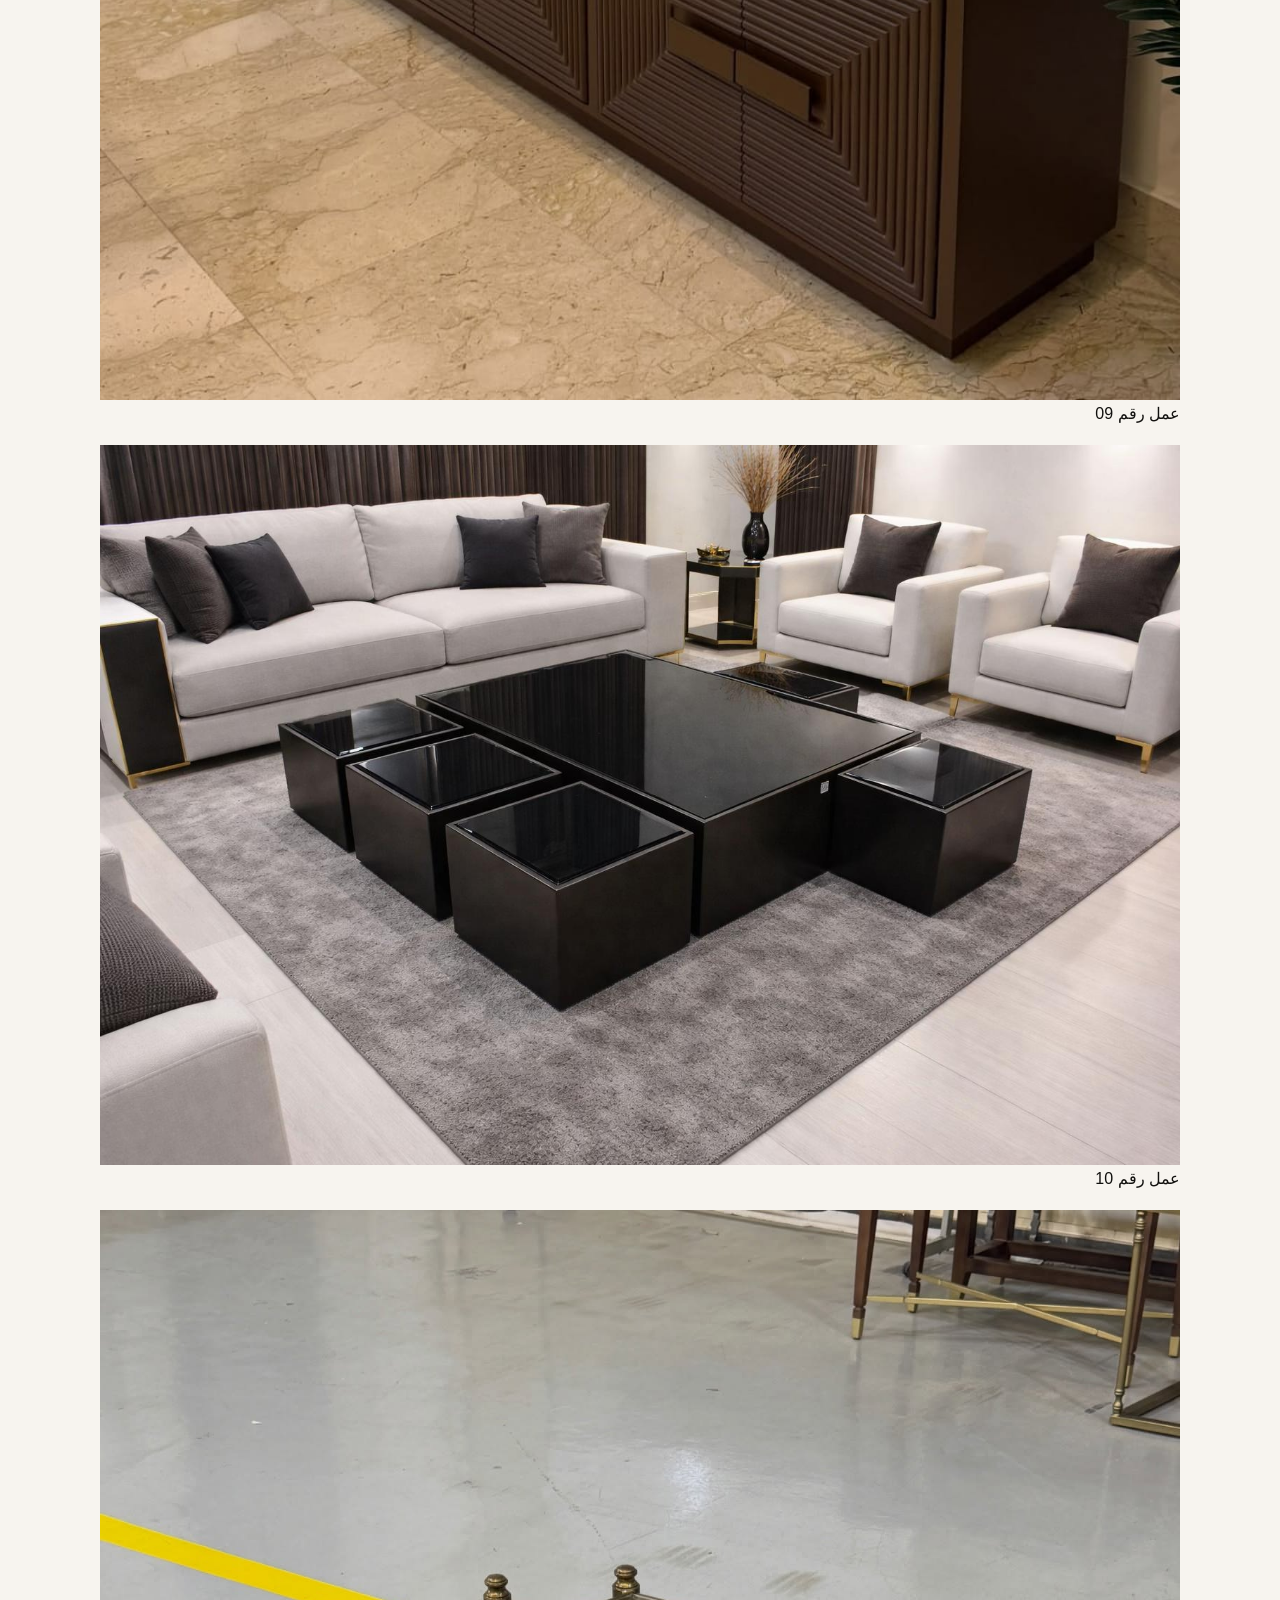
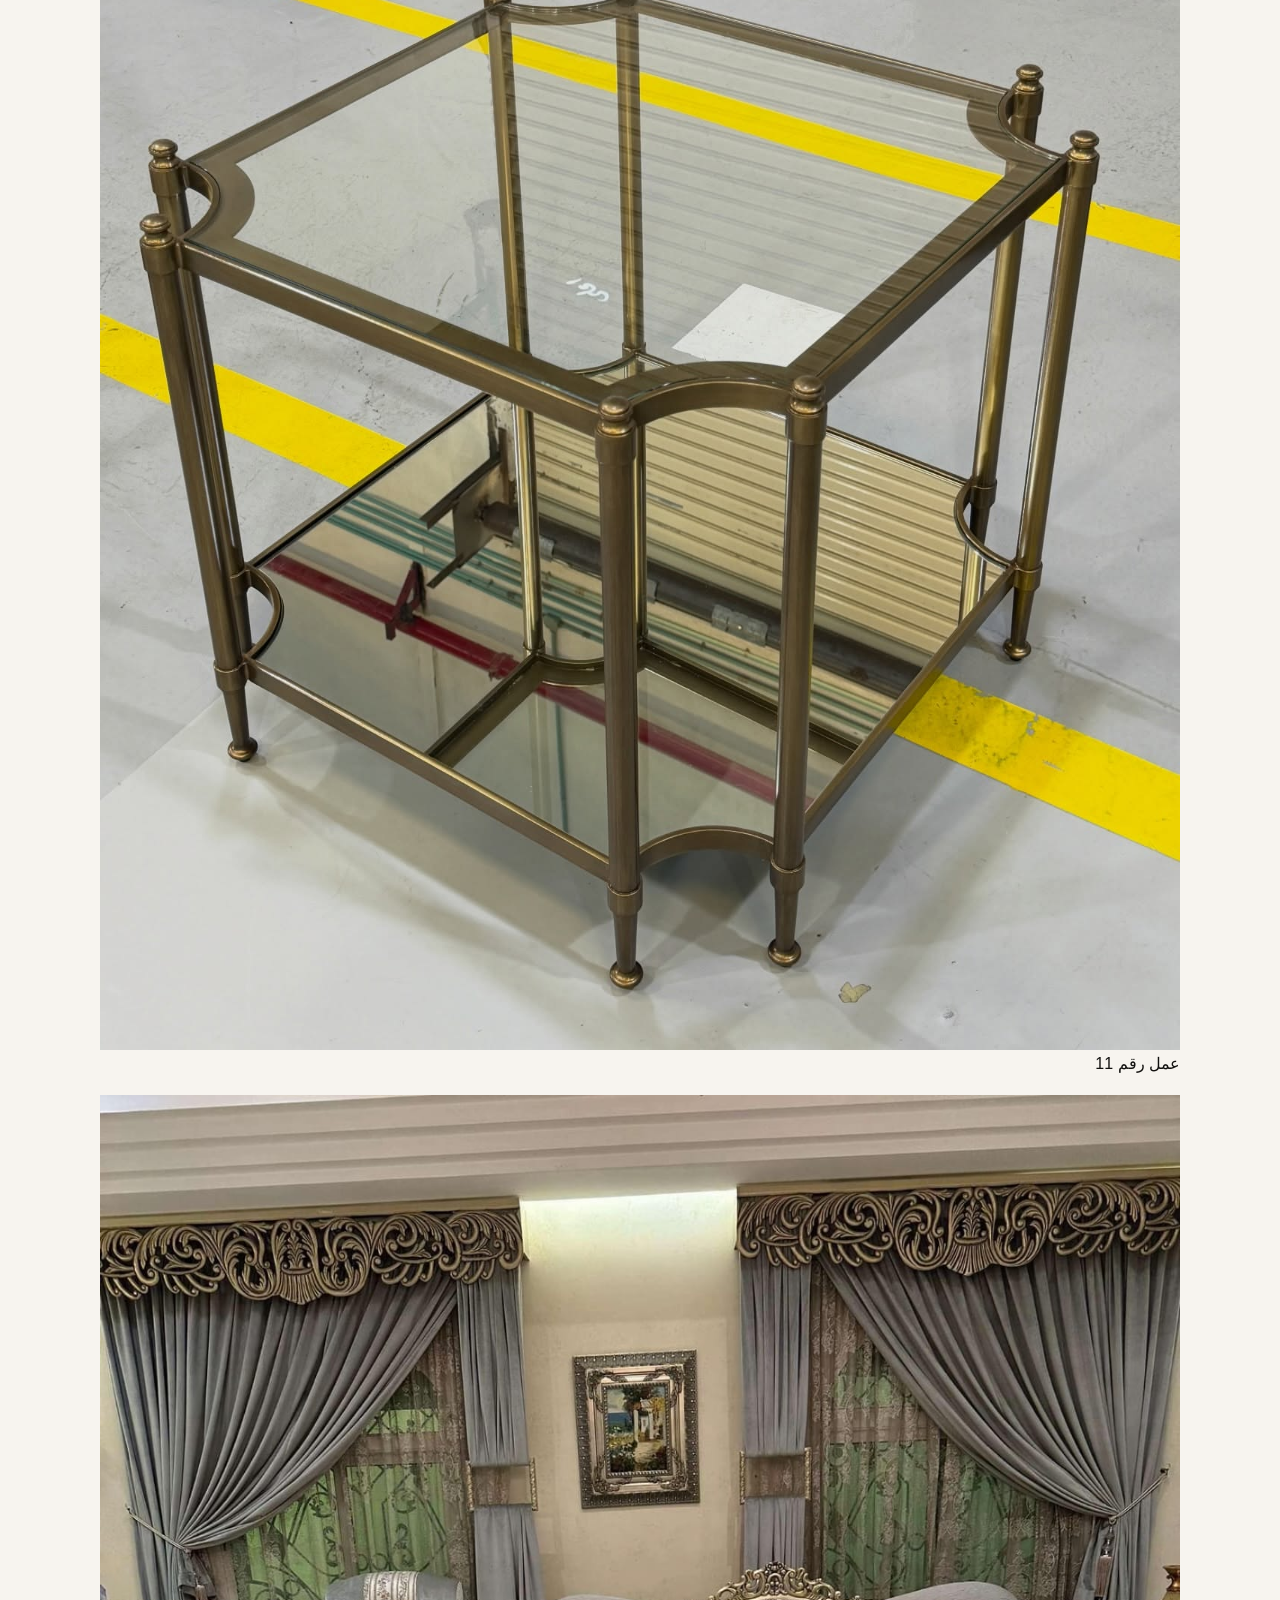
<file: gallery.html>
<!doctype html><html lang="ar" dir="rtl"><head><meta charset="UTF-8"><meta name="viewport" content="width=device-width,initial-scale=1"><meta name="description" content="ألبوم صور أعمال مصنع تفصيل طاولات."><title>ألبوم المنتجات | مصنع تفصيل طاولات</title><link rel="stylesheet" href="style.css"></head><body><header class="site-header"><div class="container nav-wrap"><a class="brand" href="index.html"><span class="brand-mark">✦</span><span>مصنع تفصيل <b>طاولات</b></span></a><a class="text-link" href="index.html">الرئيسية</a></div></header><main class="gallery-page"><div class="container"><p class="eyebrow"><span></span> معرض الأعمال</p><h1>ألبوم <em>المنتجات الحقيقية</em></h1><p class="section-lead">تصفح مجموعة من الصور المرفوعة إلى المستودع، ويمكنك إرسال رقم الصورة التي أعجبتك عند تسجيل الطلب.</p><div class="real-gallery"><figure><img src="IMG-20260922-WA0010.jpg" alt="عمل رقم 1"><figcaption>عمل رقم 01</figcaption></figure><figure><img src="IMG-20260922-WA0011.jpg" alt="عمل رقم 2"><figcaption>عمل رقم 02</figcaption></figure><figure><img src="IMG-20260922-WA0013.jpg" alt="عمل رقم 3"><figcaption>عمل رقم 03</figcaption></figure><figure><img src="IMG-20260922-WA0014.jpg" alt="عمل رقم 4"><figcaption>عمل رقم 04</figcaption></figure><figure><img src="IMG-20260922-WA0015.jpg" alt="عمل رقم 5"><figcaption>عمل رقم 05</figcaption></figure><figure><img src="IMG-20260922-WA0016.jpg" alt="عمل رقم 6"><figcaption>عمل رقم 06</figcaption></figure><figure><img src="IMG-20260922-WA0017.jpg" alt="عمل رقم 7"><figcaption>عمل رقم 07</figcaption></figure><figure><img src="IMG-20260922-WA0018.jpg" alt="عمل رقم 8"><figcaption>عمل رقم 08</figcaption></figure><figure><img src="IMG-20260922-WA0019.jpg" alt="عمل رقم 9"><figcaption>عمل رقم 09</figcaption></figure><figure><img src="IMG-20260922-WA0020.jpg" alt="عمل رقم 10"><figcaption>عمل رقم 10</figcaption></figure><figure><img src="IMG-20260922-WA0021.jpg" alt="عمل رقم 11"><figcaption>عمل رقم 11</figcaption></figure><figure><img src="IMG-20260922-WA0023.jpg" alt="عمل رقم 12"><figcaption>عمل رقم 12</figcaption></figure></div><a class="button button-gold" href="order.html">اختر تصميمك وسجّل طلبك <span>←</span></a></div></main></body></html>
</file>
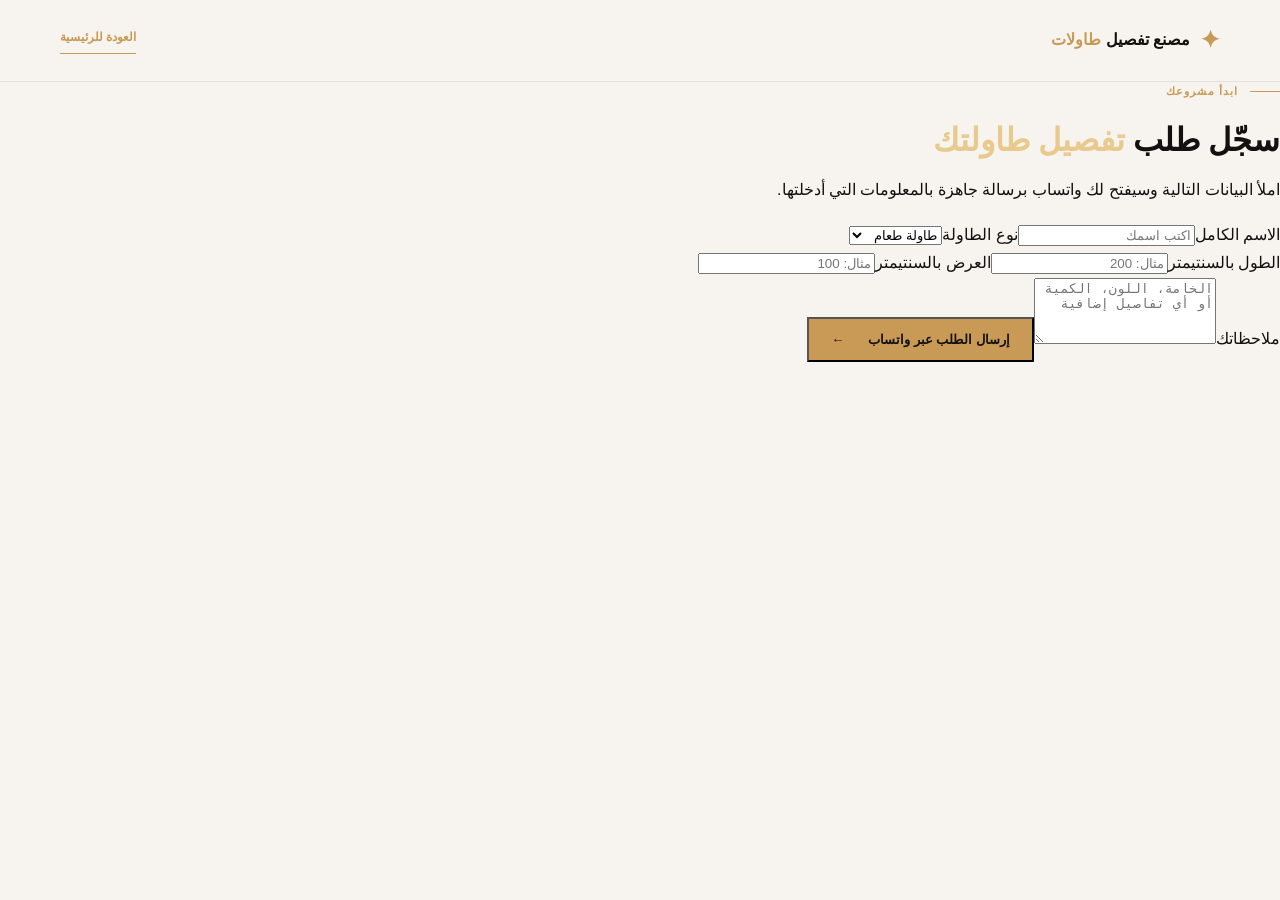
<file: order.html>
<!doctype html><html lang="ar" dir="rtl"><head><meta charset="UTF-8"><meta name="viewport" content="width=device-width,initial-scale=1"><meta name="description" content="سجل طلب تفصيل طاولتك مع مصنع تفصيل طاولات."><title>تسجيل طلب | مصنع تفصيل طاولات</title><link rel="stylesheet" href="style.css"></head><body><header class="site-header"><div class="container nav-wrap"><a class="brand" href="index.html"><span class="brand-mark">✦</span><span>مصنع تفصيل <b>طاولات</b></span></a><a class="text-link" href="index.html">العودة للرئيسية</a></div></header><main class="form-page"><div class="form-card"><p class="eyebrow"><span></span> ابدأ مشروعك</p><h1>سجّل طلب <em>تفصيل طاولتك</em></h1><p>املأ البيانات التالية وسيفتح لك واتساب برسالة جاهزة بالمعلومات التي أدخلتها.</p><form onsubmit="sendOrder(event)"><label>الاسم الكامل<input id="name" required placeholder="اكتب اسمك"></label><label>نوع الطاولة<select id="type"><option>طاولة طعام</option><option>طاولة مجلس</option><option>طاولة مكتب</option><option>تصميم خاص</option></select></label><div class="form-row"><label>الطول بالسنتيمتر<input id="length" type="number" placeholder="مثال: 200"></label><label>العرض بالسنتيمتر<input id="width" type="number" placeholder="مثال: 100"></label></div><label>ملاحظاتك<textarea id="notes" rows="4" placeholder="الخامة، اللون، الكمية أو أي تفاصيل إضافية"></textarea></label><button class="button button-gold" type="submit">إرسال الطلب عبر واتساب <span>←</span></button></form></div></main><script>function sendOrder(e){e.preventDefault();const q='مرحباً، أرغب بتسجيل طلب تفصيل طاولة.%0Aالاسم: '+encodeURIComponent(name.value)+'%0Aالنوع: '+encodeURIComponent(type.value)+'%0Aالمقاس: '+encodeURIComponent(length.value||'غير محدد')+' × '+encodeURIComponent(width.value||'غير محدد')+' سم%0Aالملاحظات: '+encodeURIComponent(notes.value||'لا يوجد');window.open('https://wa.me/966532059243?text='+q,'_blank')}</script></body></html>
</file>
<file: style.css>
/* =========================================================
   مصنع تفصيل طاولات | Luxury Responsive Stylesheet
   ========================================================= */
:root{--ink:#12110f;--ink-soft:#211f1b;--paper:#f7f4ef;--surface:#ebe5dc;--gold:#c99a55;--gold-light:#e8c98e;--muted:#777168;--line:#d9d1c6;--white:#fff}*{box-sizing:border-box}html{scroll-behavior:smooth}body{margin:0;color:var(--ink);background:var(--paper);font-family:'IBM Plex Sans Arabic','Cairo',sans-serif;line-height:1.8}a{color:inherit;text-decoration:none}img{display:block;max-width:100%}.container{width:min(1160px,calc(100% - 64px));margin-inline:auto}.section{padding:110px 0}.site-header{position:sticky;top:0;z-index:20;height:82px;display:flex;align-items:center;background:rgba(247,244,239,.96);border-bottom:1px solid rgba(18,17,15,.08);backdrop-filter:blur(12px)}.nav-wrap,.footer-wrap{display:flex;align-items:center;justify-content:space-between;gap:24px}.brand{display:inline-flex;align-items:center;gap:10px;font-weight:700;white-space:nowrap}.brand b{color:var(--gold)}.brand-mark{color:var(--gold);font-size:24px;line-height:1}.main-nav{display:flex;align-items:center;gap:28px;font-size:12px;font-weight:700}.main-nav>a:not(.nav-cta){color:#635e56;transition:color .2s}.main-nav>a:not(.nav-cta):hover{color:var(--gold)}.nav-cta{padding:8px 18px;color:var(--gold);border:1px solid var(--gold)}.mobile-order{display:none;color:var(--gold);font-size:12px;font-weight:700}.eyebrow{display:flex;align-items:center;gap:12px;margin:0 0 18px;color:var(--gold);font-size:11px;font-weight:700;letter-spacing:1px}.eyebrow span{width:30px;height:1px;background:var(--gold)}h1,h2,h3{margin:0}h1,h2{font-family:'Amiri',serif;line-height:1.25}h1 em,h2 em,h3 em{color:var(--gold-light);font-style:normal}.button{display:inline-flex;align-items:center;justify-content:center;gap:24px;padding:13px 22px;font-size:13px;font-weight:700;transition:transform .25s,background .25s,color .25s}.button-gold{color:var(--ink);background:var(--gold)}.button-gold:hover{background:var(--gold-light);transform:translateY(-2px)}.button-outline{color:var(--white);border:1px solid #62594e}.button-outline:hover{color:var(--gold-light);border-color:var(--gold)}.text-link{display:inline-block;padding-bottom:4px;color:var(--gold);border-bottom:1px solid var(--gold);font-size:12px;font-weight:700}.text-link span{margin-right:8px;font-size:18px}.section-lead{max-width:490px;margin:0 0 22px;color:#68635b;font-size:15px;line-height:2.1}.hero{position:relative;min-height:690px;overflow:hidden;color:var(--white);background:var(--ink)}.hero:before{content:'TABLES';position:absolute;bottom:-65px;left:-25px;color:rgba(255,255,255,.025);font:200px 'Playfair Display',serif;letter-spacing:12px}.hero-glow{position:absolute;border-radius:50%;filter:blur(5px)}.hero-glow-right{top:90px;right:13%;width:330px;height:330px;background:rgba(201,154,85,.08)}.hero-glow-left{bottom:-70px;left:5%;width:190px;height:190px;background:rgba(201,154,85,.06)}.hero-grid{display:grid;grid-template-columns:1.05fr .95fr;align-items:center;min-height:690px;gap:30px}.hero-copy{position:relative;z-index:1}.hero h1{max-width:650px;font-size:clamp(44px,5vw,70px)}.hero-description{max-width:530px;margin:25px 0 30px;color:#b9b5af;font-size:15px}.hero-actions{display:flex;gap:14px;align-items:center}.hero-stats{display:flex;gap:45px;margin-top:60px}.hero-stats div{display:flex;flex-direction:column}.hero-stats strong{color:var(--gold-light);font:25px 'Playfair Display';direction:ltr;text-align:right}.hero-stats span{color:#8c8881;font-size:10px}.hero-visual{position:relative;display:flex;align-items:center;justify-content:center;height:500px}.hero-visual img{position:relative;z-index:1;width:100%;height:100%;object-fit:cover;border-radius:2px;opacity:.9;filter:saturate(.8) contrast(1.05) drop-shadow(0 20px 20px rgba(0,0,0,.4))}.visual-ring{position:absolute;z-index:0;width:410px;height:410px;border:1px solid rgba(201,154,85,.45);border-radius:50%}.visual-ring:before{content:'';position:absolute;inset:19px;border:1px solid rgba(201,154,85,.14);border-radius:50%}.visual-label{position:absolute;z-index:2;top:85px;left:-8px;padding-right:13px;color:var(--gold);border-right:1px solid var(--gold);font:17px/1.2 'Playfair Display';letter-spacing:2px}.visual-label small{color:#aaa;font:8px 'Cairo';letter-spacing:3px}.about-grid{display:grid;grid-template-columns:1fr 1fr;align-items:center;gap:100px}.section-heading{display:flex;align-items:end;justify-content:space-between;gap:30px;margin-bottom:40px}.heading-copy{max-width:320px;margin:0;color:var(--muted);font-size:13px}.products{background:var(--surface)}.gallery-sections{display:grid;gap:52px}.gallery-section{padding:28px 30px 30px;background:rgba(247,244,239,.65);border:1px solid rgba(18,17,15,.08)}.gallery-heading{display:flex;align-items:end;justify-content:space-between;gap:20px;margin-bottom:24px}.gallery-kicker{display:block;margin-bottom:3px;color:var(--gold);font:10px 'Playfair Display';letter-spacing:2px}.gallery-heading h3{font:700 clamp(30px,4vw,45px)/1.2 'Amiri',serif}.gallery-heading h3 span{color:var(--gold-light)}.gallery-heading p{margin:5px 0 0;color:var(--muted);font-size:12px}.slider-controls{display:flex;align-items:center;gap:12px;direction:ltr}.slider-button{display:grid;place-items:center;width:38px;height:38px;color:var(--gold);background:var(--ink);border:1px solid var(--gold);font-size:18px;cursor:pointer;transition:.2s}.slider-button:hover{color:var(--ink);background:var(--gold)}.slider-count{min-width:55px;color:var(--muted);font:12px 'Playfair Display';text-align:center;direction:ltr}.carousel{position:relative;overflow:hidden;touch-action:pan-y}.carousel-track{display:flex;direction:ltr;transition:transform .45s cubic-bezier(.22,.61,.36,1)}.slide{position:relative;flex:0 0 100%;min-width:100%;height:440px;overflow:hidden;background:var(--ink)}.slide img{width:100%;height:100%;object-fit:cover;transition:transform .7s}.slide:hover img{transform:scale(1.025)}.slide:after{content:'';position:absolute;inset:45% 0 0;background:linear-gradient(transparent,rgba(0,0,0,.8));pointer-events:none}.slide-caption{position:absolute;right:28px;bottom:25px;left:28px;z-index:1;display:flex;align-items:center;justify-content:space-between;gap:20px;color:#fff}.slide-caption b{font:24px 'Amiri',serif}.slide-caption a{padding-bottom:3px;color:var(--gold-light);border-bottom:1px solid var(--gold);font-size:11px;font-weight:700;white-space:nowrap}.why{background:var(--paper)}.benefits{display:grid;grid-template-columns:repeat(4,1fr);gap:18px;margin-top:55px}.benefits article{padding:22px 4px 0;border-top:1px solid var(--line)}.benefits b{color:var(--gold);font:13px 'Playfair Display'}.benefits span{display:block;margin:24px 0 12px;color:var(--gold-light);font-size:34px}.benefits h3{font:23px 'Amiri',serif}.benefits p{margin:5px 0 0;color:var(--muted);font-size:12px;line-height:1.9}.contact{color:var(--white);background:var(--ink)}.contact-box{display:flex;align-items:center;justify-content:space-between;gap:35px;padding:65px 75px;border:1px solid #48433b}.contact h2{font-size:52px}.contact p:not(.eyebrow){max-width:450px;margin:20px 0 0;color:#aaa39a;font-size:13px}footer{padding:25px 0;color:#888;background:#0d0c0b;font-size:10px}footer p{margin:0}.whatsapp-float{position:fixed;z-index:30;bottom:24px;left:24px;display:flex;align-items:center;gap:9px;padding:7px 8px 7px 16px;color:var(--white);background:#25d366;border-radius:30px;box-shadow:0 5px 22px rgba(0,0,0,.28);font-size:11px;font-weight:700;transition:transform .25s}.whatsapp-float:hover{transform:scale(1.06)}.whatsapp-float strong{display:grid;place-items:center;width:30px;height:30px;color:#25d366;background:var(--white);border-radius:50%;font-size:22px;transform:rotate(-45deg)}@media(max-width:900px){.main-nav{gap:14px}.main-nav>a:not(.nav-cta){display:none}.benefits{grid-template-columns:repeat(2,1fr)}}@media(max-width:700px){.container{width:min(100% - 36px,600px)}.site-header{height:70px}.main-nav{display:none}.mobile-order{display:block}.hero,.hero-grid{min-height:auto}.hero-grid{display:flex;flex-direction:column;align-items:stretch;padding:72px 0 80px}.hero h1{font-size:43px}.hero-description{font-size:13px}.hero-actions{flex-wrap:wrap}.hero-stats{gap:24px;margin-top:42px}.hero-visual{height:340px;margin-top:-5px}.visual-ring{width:280px;height:280px}.visual-label{top:40px;left:3%}.section{padding:75px 0}.about-grid{grid-template-columns:1fr;gap:25px}.section-heading{align-items:start}.heading-copy{display:none}.gallery-section{padding:22px 16px}.gallery-heading{align-items:start;flex-direction:column}.slider-controls{align-self:stretch;justify-content:space-between}.slide{height:300px}.slide-caption{right:18px;bottom:18px;left:18px;align-items:end;flex-direction:column;gap:4px}.slide-caption b{font-size:21px}.product-grid{grid-template-columns:1fr}.contact-box{display:block;padding:42px 28px}.contact h2{font-size:43px}.contact-box .button{margin-top:28px}.footer-wrap{flex-wrap:wrap;justify-content:center;text-align:center}.footer-wrap .brand{width:100%;justify-content:center}}@media(max-width:420px){.hero h1{font-size:37px}.hero-actions{flex-direction:column;align-items:stretch}.button{width:100%}.hero-stats{gap:14px}.hero-stats strong{font-size:21px}.hero-stats span{font-size:9px}.benefits{grid-template-columns:1fr}.whatsapp-float{bottom:15px;left:15px}}
</file>
